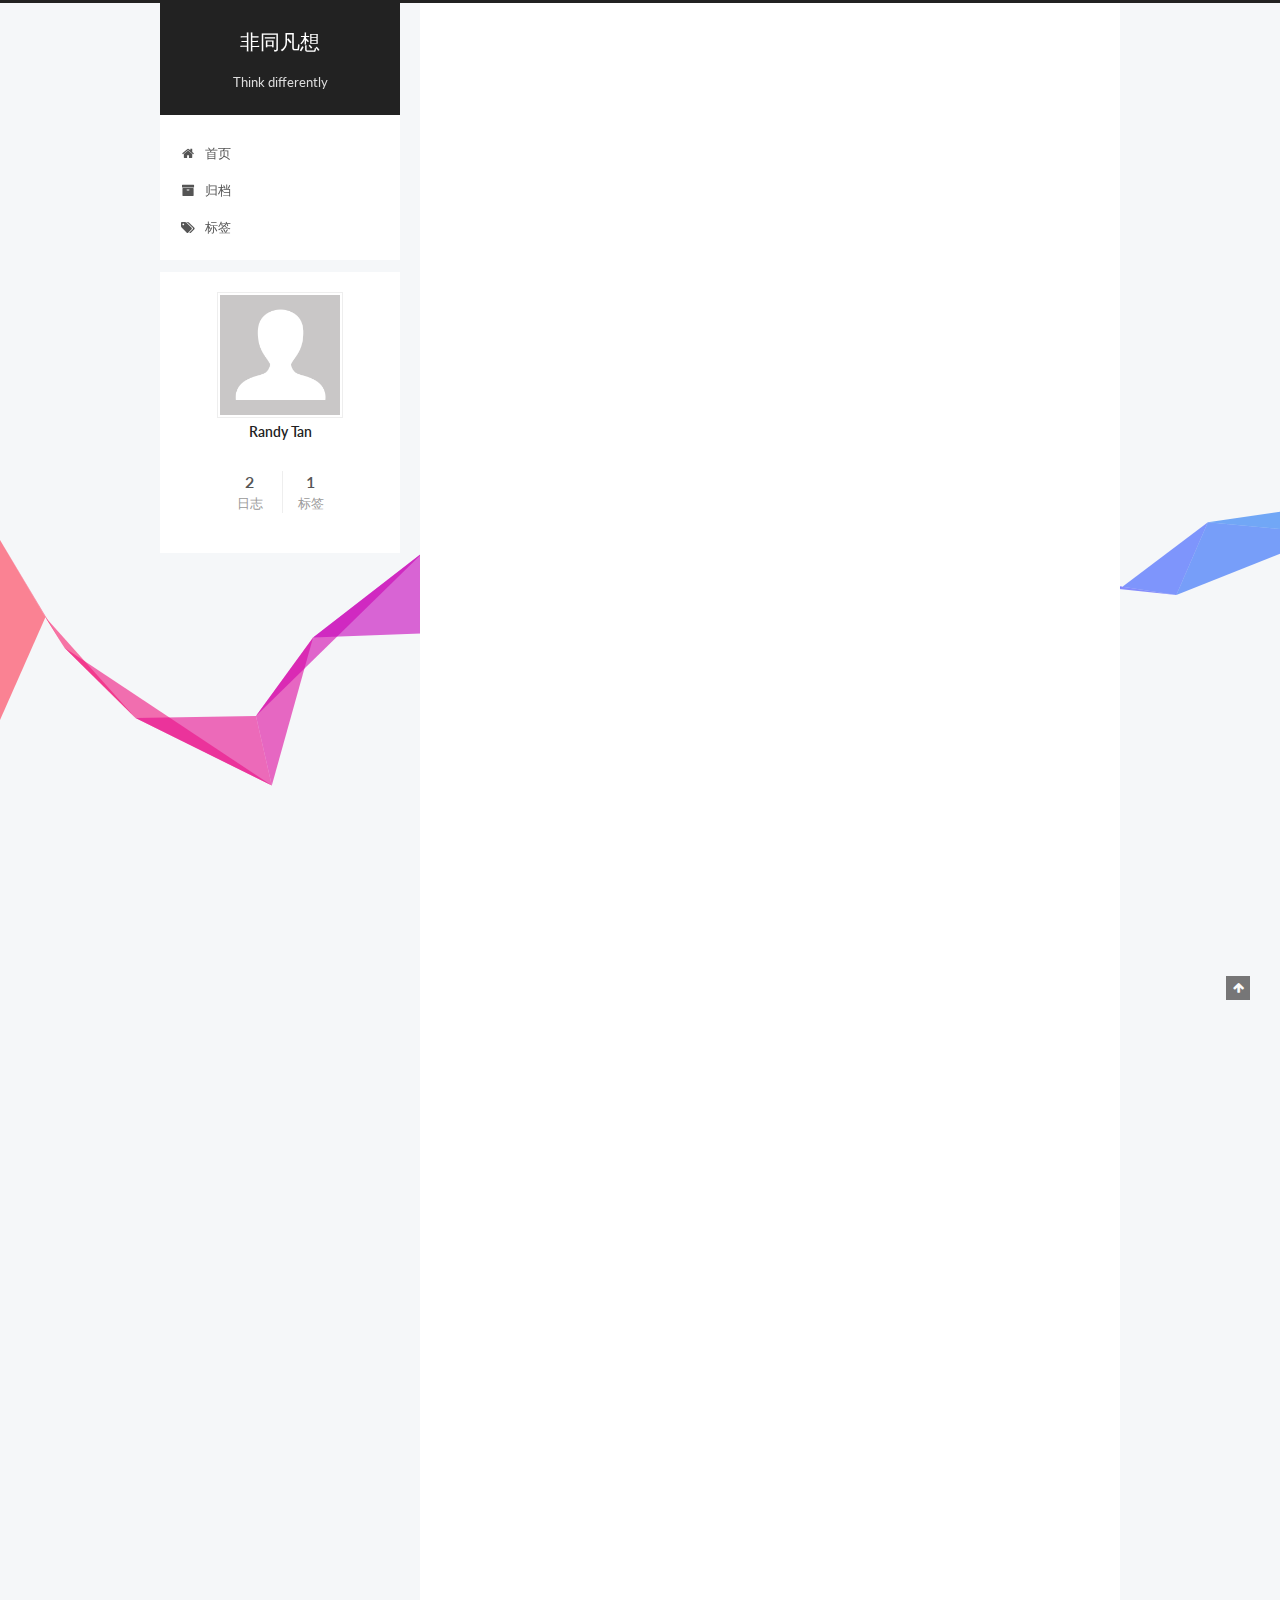
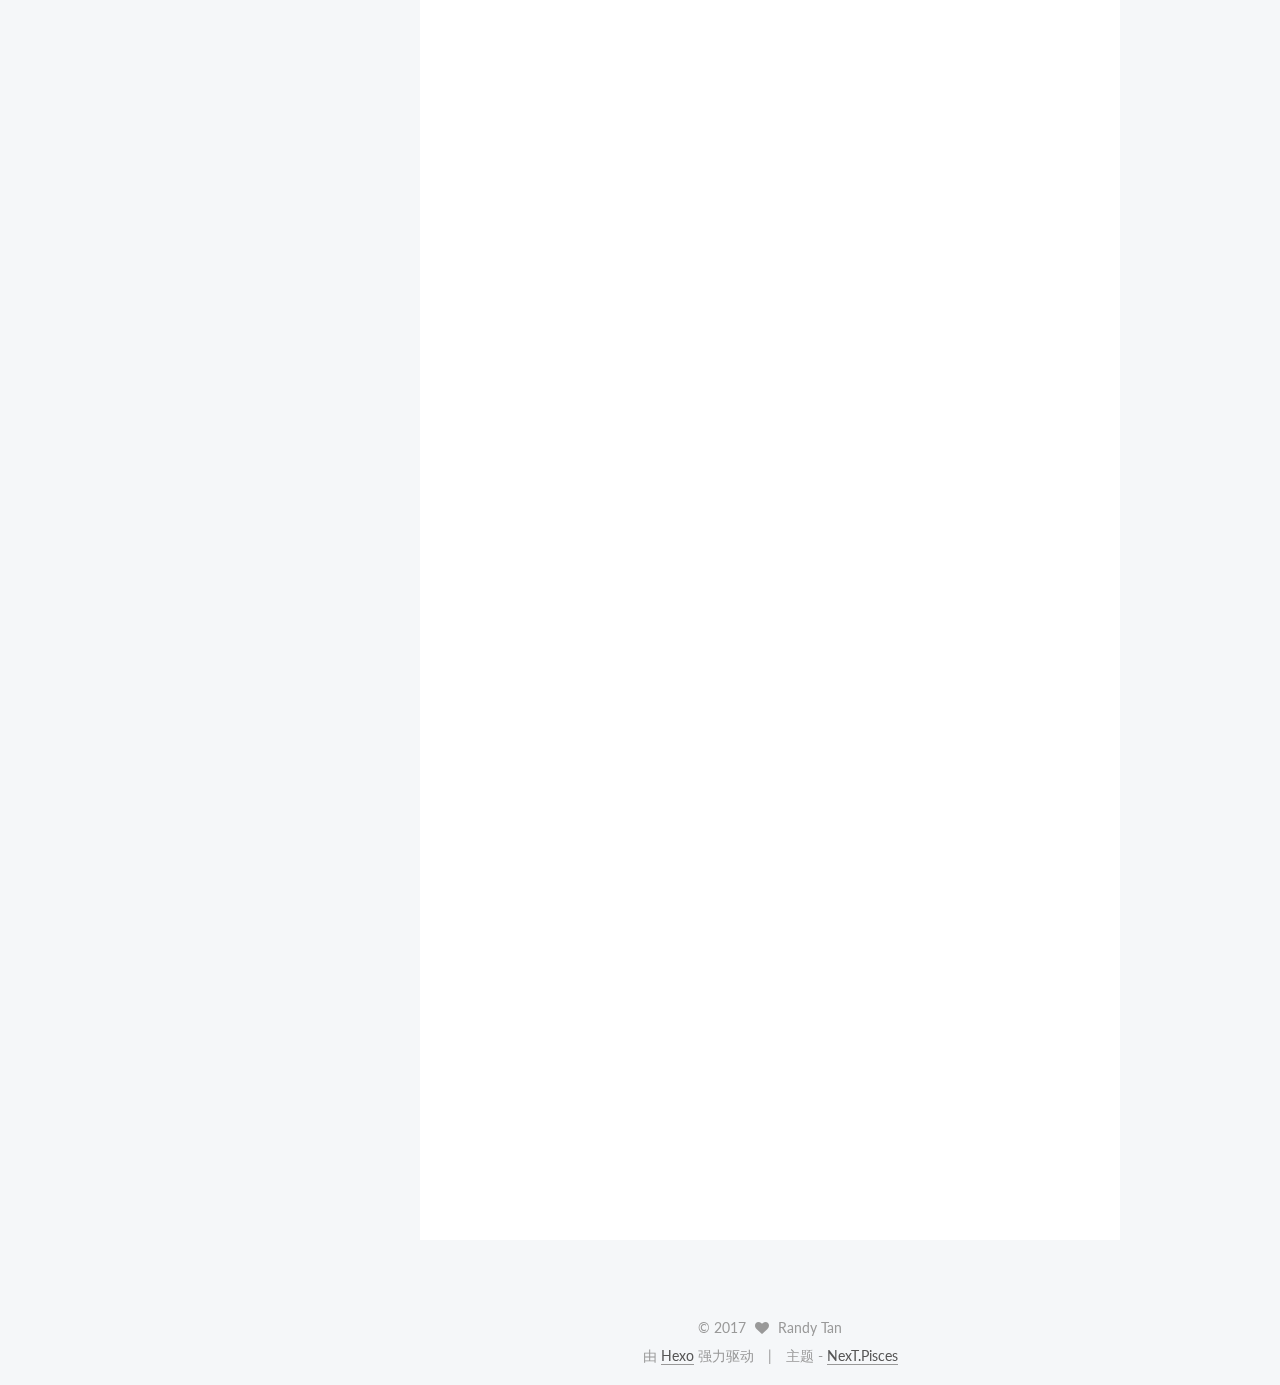
<file: index.html>
<!doctype html>



  


<html class="theme-next pisces use-motion" lang="zh-Hans">
<head>
  <meta charset="UTF-8"/>
<meta http-equiv="X-UA-Compatible" content="IE=edge" />
<meta name="viewport" content="width=device-width, initial-scale=1, maximum-scale=1"/>



<meta http-equiv="Cache-Control" content="no-transform" />
<meta http-equiv="Cache-Control" content="no-siteapp" />















  
  
  <link href="/lib/fancybox/source/jquery.fancybox.css?v=2.1.5" rel="stylesheet" type="text/css" />




  
  
  
  

  
    
    
  

  

  

  

  

  
    
    
    <link href="//fonts.googleapis.com/css?family=Lato:300,300italic,400,400italic,700,700italic&subset=latin,latin-ext" rel="stylesheet" type="text/css">
  






<link href="/lib/font-awesome/css/font-awesome.min.css?v=4.6.2" rel="stylesheet" type="text/css" />

<link href="/css/main.css?v=5.1.0" rel="stylesheet" type="text/css" />


  <meta name="keywords" content="Hexo, NexT" />








  <link rel="shortcut icon" type="image/x-icon" href="/favicon.ico?v=5.1.0" />






<meta property="og:type" content="website">
<meta property="og:title" content="非同凡想">
<meta property="og:url" content="http://yoursite.com/index.html">
<meta property="og:site_name" content="非同凡想">
<meta name="twitter:card" content="summary">
<meta name="twitter:title" content="非同凡想">



<script type="text/javascript" id="hexo.configurations">
  var NexT = window.NexT || {};
  var CONFIG = {
    root: '/',
    scheme: 'Pisces',
    sidebar: {"position":"left","display":"post","offset":12,"offset_float":0,"b2t":false,"scrollpercent":false},
    fancybox: true,
    motion: true,
    duoshuo: {
      userId: '0',
      author: '博主'
    },
    algolia: {
      applicationID: '',
      apiKey: '',
      indexName: '',
      hits: {"per_page":10},
      labels: {"input_placeholder":"Search for Posts","hits_empty":"We didn't find any results for the search: ${query}","hits_stats":"${hits} results found in ${time} ms"}
    }
  };
</script>



  <link rel="canonical" href="http://yoursite.com/"/>





  <title> 非同凡想 </title>
</head>

<body itemscope itemtype="http://schema.org/WebPage" lang="zh-Hans">

  














  
  
    
  

  <div class="container sidebar-position-left 
   page-home 
 ">
    <div class="headband"></div>

    <header id="header" class="header" itemscope itemtype="http://schema.org/WPHeader">
      <div class="header-inner"><div class="site-brand-wrapper">
  <div class="site-meta ">
    

    <div class="custom-logo-site-title">
      <a href="/"  class="brand" rel="start">
        <span class="logo-line-before"><i></i></span>
        <span class="site-title">非同凡想</span>
        <span class="logo-line-after"><i></i></span>
      </a>
    </div>
      
        <p class="site-subtitle">Think differently</p>
      
  </div>

  <div class="site-nav-toggle">
    <button>
      <span class="btn-bar"></span>
      <span class="btn-bar"></span>
      <span class="btn-bar"></span>
    </button>
  </div>
</div>

<nav class="site-nav">
  

  
    <ul id="menu" class="menu">
      
        
        <li class="menu-item menu-item-home">
          <a href="/" rel="section">
            
              <i class="menu-item-icon fa fa-fw fa-home"></i> <br />
            
            首页
          </a>
        </li>
      
        
        <li class="menu-item menu-item-archives">
          <a href="/archives" rel="section">
            
              <i class="menu-item-icon fa fa-fw fa-archive"></i> <br />
            
            归档
          </a>
        </li>
      
        
        <li class="menu-item menu-item-tags">
          <a href="/tags" rel="section">
            
              <i class="menu-item-icon fa fa-fw fa-tags"></i> <br />
            
            标签
          </a>
        </li>
      

      
    </ul>
  

  
</nav>



 </div>
    </header>

    <main id="main" class="main">
      <div class="main-inner">
        <div class="content-wrap">
          <div id="content" class="content">
            
  <section id="posts" class="posts-expand">
    
      

  

  
  
  

  <article class="post post-type-normal " itemscope itemtype="http://schema.org/Article">
    <link itemprop="mainEntityOfPage" href="http://yoursite.com/2017/04/10/GITHUB-HEXO搭建自己的博客/">

    <span hidden itemprop="author" itemscope itemtype="http://schema.org/Person">
      <meta itemprop="name" content="Randy Tan">
      <meta itemprop="description" content="">
      <meta itemprop="image" content="/images/avatar.gif">
    </span>

    <span hidden itemprop="publisher" itemscope itemtype="http://schema.org/Organization">
      <meta itemprop="name" content="非同凡想">
    </span>

    
      <header class="post-header">

        
        
          <h1 class="post-title" itemprop="name headline">
            
            
              
                
                <a class="post-title-link" href="/2017/04/10/GITHUB-HEXO搭建自己的博客/" itemprop="url">
                  GITHUB+HEXO搭建自己的博客
                </a>
              
            
          </h1>
        

        <div class="post-meta">
          <span class="post-time">
            
              <span class="post-meta-item-icon">
                <i class="fa fa-calendar-o"></i>
              </span>
              
                <span class="post-meta-item-text">发表于</span>
              
              <time title="创建于" itemprop="dateCreated datePublished" datetime="2017-04-10T14:22:25+08:00">
                2017-04-10
              </time>
            

            

            
          </span>

          

          
            
          

          
          

          

          

          

        </div>
      </header>
    


    <div class="post-body" itemprop="articleBody">

      
      

      
        
          
            <h1 id="安装Hexo"><a href="#安装Hexo" class="headerlink" title="安装Hexo"></a>安装Hexo</h1><h2 id="安装node-js"><a href="#安装node-js" class="headerlink" title="安装node.js"></a>安装node.js</h2><h2 id="安装hexo"><a href="#安装hexo" class="headerlink" title="安装hexo"></a>安装hexo</h2><h2 id="运行hexo服务器"><a href="#运行hexo服务器" class="headerlink" title="运行hexo服务器"></a>运行hexo服务器</h2><h1 id="配置Github空间"><a href="#配置Github空间" class="headerlink" title="配置Github空间"></a>配置Github空间</h1><h2 id="创建Repository"><a href="#创建Repository" class="headerlink" title="创建Repository"></a>创建Repository</h2><h2 id="设置SSH-Key"><a href="#设置SSH-Key" class="headerlink" title="设置SSH Key"></a>设置SSH Key</h2><h2 id="安装Git"><a href="#安装Git" class="headerlink" title="安装Git"></a>安装Git</h2><h1 id="Q-amp-A"><a href="#Q-amp-A" class="headerlink" title="Q&amp;A"></a>Q&amp;A</h1><h2 id="无法访问本地网站"><a href="#无法访问本地网站" class="headerlink" title="无法访问本地网站"></a>无法访问本地网站</h2><p><strong>Q</strong>: 执行<code>hexo server</code> 提示访问 <code>http://localhost:4000/</code>, 但在浏览器无法打开, 一直等待,命令行也没有错误提示<br><strong>A</strong>: 可能是4000端口被其他程序占用, 尝试修改服务器端口 <code>hexo s -p 5000</code>, 看能否正常访问<code>http://localhost:5000/</code>, 如果可以则确定是由于端口被占用的问题.<br>如果不想每次启动都加端口参数, 那可以采用以下办法:</p>
<h3 id="解决办法1-停止占用端口的应用"><a href="#解决办法1-停止占用端口的应用" class="headerlink" title="解决办法1: 停止占用端口的应用"></a>解决办法1: 停止占用端口的应用</h3><p>可以通过以下两个命令查看占用端口的程序:<br><figure class="highlight plain"><table><tr><td class="gutter"><pre><div class="line">1</div><div class="line">2</div><div class="line">3</div><div class="line">4</div><div class="line">5</div><div class="line">6</div><div class="line">7</div><div class="line">8</div><div class="line">9</div><div class="line">10</div><div class="line">11</div></pre></td><td class="code"><pre><div class="line">##查看占用端口的程序PID, 如下,可以发现4000端口被</div><div class="line">$:netstat -ano | findstr  &quot;4000&quot;</div><div class="line">  TCP    0.0.0.0:40000          0.0.0.0:0              LISTENING       15100</div><div class="line">  TCP    127.0.0.1:4000         0.0.0.0:0              LISTENING       2760</div><div class="line">  TCP    127.0.0.1:4000         127.0.0.1:59259        CLOSE_WAIT      2760</div><div class="line">  TCP    127.0.0.1:59259        127.0.0.1:4000         FIN_WAIT_2      12504</div><div class="line">##第一行和第二行的程序都在监听4000端口, PID为15100和2760</div><div class="line">##查看指定PID的程序</div><div class="line">$:tasklist | findstr &quot;2760&quot;</div><div class="line">FoxitProtect.exe              2760 Services                   0     17,700 K</div><div class="line">#可以看到FoxitProtect应该就是占用端口的程序</div></pre></td></tr></table></figure></p>
<p>在任务管理器中停止对应的应用.</p>
<h3 id="解决办法2-修改hexo-server的默认端口"><a href="#解决办法2-修改hexo-server的默认端口" class="headerlink" title="解决办法2: 修改hexo server的默认端口"></a>解决办法2: 修改hexo server的默认端口</h3><p>在hexo站点目录下, 修改文件 <code>node_modules\hexo-server\index.js</code><br><figure class="highlight plain"><table><tr><td class="gutter"><pre><div class="line">1</div><div class="line">2</div><div class="line">3</div><div class="line">4</div><div class="line">5</div><div class="line">6</div><div class="line">7</div></pre></td><td class="code"><pre><div class="line">hexo.config.server = assign(&#123;</div><div class="line">  port: 40000,</div><div class="line">  log: false,</div><div class="line">  ip: &apos;0.0.0.0&apos;,</div><div class="line">  compress: false,</div><div class="line">  header: true</div><div class="line">&#125;, hexo.config.server);</div></pre></td></tr></table></figure></p>
<p>修改port, 则能修改hexo server的默认监听端口,重启<code>hexo s</code>即生效.</p>

          
        
      
    </div>

    <div>
      
    </div>

    <div>
      
    </div>

    <div>
      
    </div>

    <footer class="post-footer">
      

      

      

      
      
        <div class="post-eof"></div>
      
    </footer>
  </article>


    
      

  

  
  
  

  <article class="post post-type-normal " itemscope itemtype="http://schema.org/Article">
    <link itemprop="mainEntityOfPage" href="http://yoursite.com/2017/04/10/hello-world/">

    <span hidden itemprop="author" itemscope itemtype="http://schema.org/Person">
      <meta itemprop="name" content="Randy Tan">
      <meta itemprop="description" content="">
      <meta itemprop="image" content="/images/avatar.gif">
    </span>

    <span hidden itemprop="publisher" itemscope itemtype="http://schema.org/Organization">
      <meta itemprop="name" content="非同凡想">
    </span>

    
      <header class="post-header">

        
        
          <h1 class="post-title" itemprop="name headline">
            
            
              
                
                <a class="post-title-link" href="/2017/04/10/hello-world/" itemprop="url">
                  Hello World
                </a>
              
            
          </h1>
        

        <div class="post-meta">
          <span class="post-time">
            
              <span class="post-meta-item-icon">
                <i class="fa fa-calendar-o"></i>
              </span>
              
                <span class="post-meta-item-text">发表于</span>
              
              <time title="创建于" itemprop="dateCreated datePublished" datetime="2017-04-10T00:29:20+08:00">
                2017-04-10
              </time>
            

            

            
          </span>

          

          
            
          

          
          

          

          

          

        </div>
      </header>
    


    <div class="post-body" itemprop="articleBody">

      
      

      
        
          
            <p>Welcome to <a href="https://hexo.io/" target="_blank" rel="external">Hexo</a>! This is your very first post. Check <a href="https://hexo.io/docs/" target="_blank" rel="external">documentation</a> for more info. If you get any problems when using Hexo, you can find the answer in <a href="https://hexo.io/docs/troubleshooting.html" target="_blank" rel="external">troubleshooting</a> or you can ask me on <a href="https://github.com/hexojs/hexo/issues" target="_blank" rel="external">GitHub</a>.</p>
<h2 id="Quick-Start"><a href="#Quick-Start" class="headerlink" title="Quick Start"></a>Quick Start</h2><h3 id="Create-a-new-post"><a href="#Create-a-new-post" class="headerlink" title="Create a new post"></a>Create a new post</h3><figure class="highlight bash"><table><tr><td class="gutter"><pre><div class="line">1</div></pre></td><td class="code"><pre><div class="line">$ hexo new <span class="string">"My New Post"</span></div></pre></td></tr></table></figure>
<p>More info: <a href="https://hexo.io/docs/writing.html" target="_blank" rel="external">Writing</a></p>
<h3 id="Run-server"><a href="#Run-server" class="headerlink" title="Run server"></a>Run server</h3><figure class="highlight bash"><table><tr><td class="gutter"><pre><div class="line">1</div></pre></td><td class="code"><pre><div class="line">$ hexo server</div></pre></td></tr></table></figure>
<p>More info: <a href="https://hexo.io/docs/server.html" target="_blank" rel="external">Server</a></p>
<h3 id="Generate-static-files"><a href="#Generate-static-files" class="headerlink" title="Generate static files"></a>Generate static files</h3><figure class="highlight bash"><table><tr><td class="gutter"><pre><div class="line">1</div></pre></td><td class="code"><pre><div class="line">$ hexo generate</div></pre></td></tr></table></figure>
<p>More info: <a href="https://hexo.io/docs/generating.html" target="_blank" rel="external">Generating</a></p>
<h3 id="Deploy-to-remote-sites"><a href="#Deploy-to-remote-sites" class="headerlink" title="Deploy to remote sites"></a>Deploy to remote sites</h3><figure class="highlight bash"><table><tr><td class="gutter"><pre><div class="line">1</div></pre></td><td class="code"><pre><div class="line">$ hexo deploy</div></pre></td></tr></table></figure>
<p>More info: <a href="https://hexo.io/docs/deployment.html" target="_blank" rel="external">Deployment</a></p>

          
        
      
    </div>

    <div>
      
    </div>

    <div>
      
    </div>

    <div>
      
    </div>

    <footer class="post-footer">
      

      

      

      
      
        <div class="post-eof"></div>
      
    </footer>
  </article>


    
  </section>

  


          </div>
          


          

        </div>
        
          
  
  <div class="sidebar-toggle">
    <div class="sidebar-toggle-line-wrap">
      <span class="sidebar-toggle-line sidebar-toggle-line-first"></span>
      <span class="sidebar-toggle-line sidebar-toggle-line-middle"></span>
      <span class="sidebar-toggle-line sidebar-toggle-line-last"></span>
    </div>
  </div>

  <aside id="sidebar" class="sidebar">
    <div class="sidebar-inner">

      

      

      <section class="site-overview sidebar-panel sidebar-panel-active">
        <div class="site-author motion-element" itemprop="author" itemscope itemtype="http://schema.org/Person">
          <img class="site-author-image" itemprop="image"
               src="/images/avatar.gif"
               alt="Randy Tan" />
          <p class="site-author-name" itemprop="name">Randy Tan</p>
           
              <p class="site-description motion-element" itemprop="description"></p>
          
        </div>
        <nav class="site-state motion-element">

          
            <div class="site-state-item site-state-posts">
              <a href="/archives">
                <span class="site-state-item-count">2</span>
                <span class="site-state-item-name">日志</span>
              </a>
            </div>
          

          

          
            
            
            <div class="site-state-item site-state-tags">
              
                <span class="site-state-item-count">1</span>
                <span class="site-state-item-name">标签</span>
              
            </div>
          

        </nav>

        

        <div class="links-of-author motion-element">
          
        </div>

        
        

        
        

        


      </section>

      

      

    </div>
  </aside>


        
      </div>
    </main>

    <footer id="footer" class="footer">
      <div class="footer-inner">
        <div class="copyright" >
  
  &copy; 
  <span itemprop="copyrightYear">2017</span>
  <span class="with-love">
    <i class="fa fa-heart"></i>
  </span>
  <span class="author" itemprop="copyrightHolder">Randy Tan</span>
</div>


<div class="powered-by">
  由 <a class="theme-link" href="https://hexo.io">Hexo</a> 强力驱动
</div>

<div class="theme-info">
  主题 -
  <a class="theme-link" href="https://github.com/iissnan/hexo-theme-next">
    NexT.Pisces
  </a>
</div>


        

        
      </div>
    </footer>

    
      <div class="back-to-top">
        <i class="fa fa-arrow-up"></i>
        
      </div>
    

  </div>

  

<script type="text/javascript">
  if (Object.prototype.toString.call(window.Promise) !== '[object Function]') {
    window.Promise = null;
  }
</script>









  






  



  
  <script type="text/javascript" src="/lib/jquery/index.js?v=2.1.3"></script>

  
  <script type="text/javascript" src="/lib/fastclick/lib/fastclick.min.js?v=1.0.6"></script>

  
  <script type="text/javascript" src="/lib/jquery_lazyload/jquery.lazyload.js?v=1.9.7"></script>

  
  <script type="text/javascript" src="/lib/velocity/velocity.min.js?v=1.2.1"></script>

  
  <script type="text/javascript" src="/lib/velocity/velocity.ui.min.js?v=1.2.1"></script>

  
  <script type="text/javascript" src="/lib/fancybox/source/jquery.fancybox.pack.js?v=2.1.5"></script>

  
  <script type="text/javascript" src="/lib/canvas-ribbon/canvas-ribbon.js"></script>


  


  <script type="text/javascript" src="/js/src/utils.js?v=5.1.0"></script>

  <script type="text/javascript" src="/js/src/motion.js?v=5.1.0"></script>



  
  


  <script type="text/javascript" src="/js/src/affix.js?v=5.1.0"></script>

  <script type="text/javascript" src="/js/src/schemes/pisces.js?v=5.1.0"></script>



  

  


  <script type="text/javascript" src="/js/src/bootstrap.js?v=5.1.0"></script>



  


  




	





  





  





  






  





  

  

  

  

  

</body>
</html>
</file>
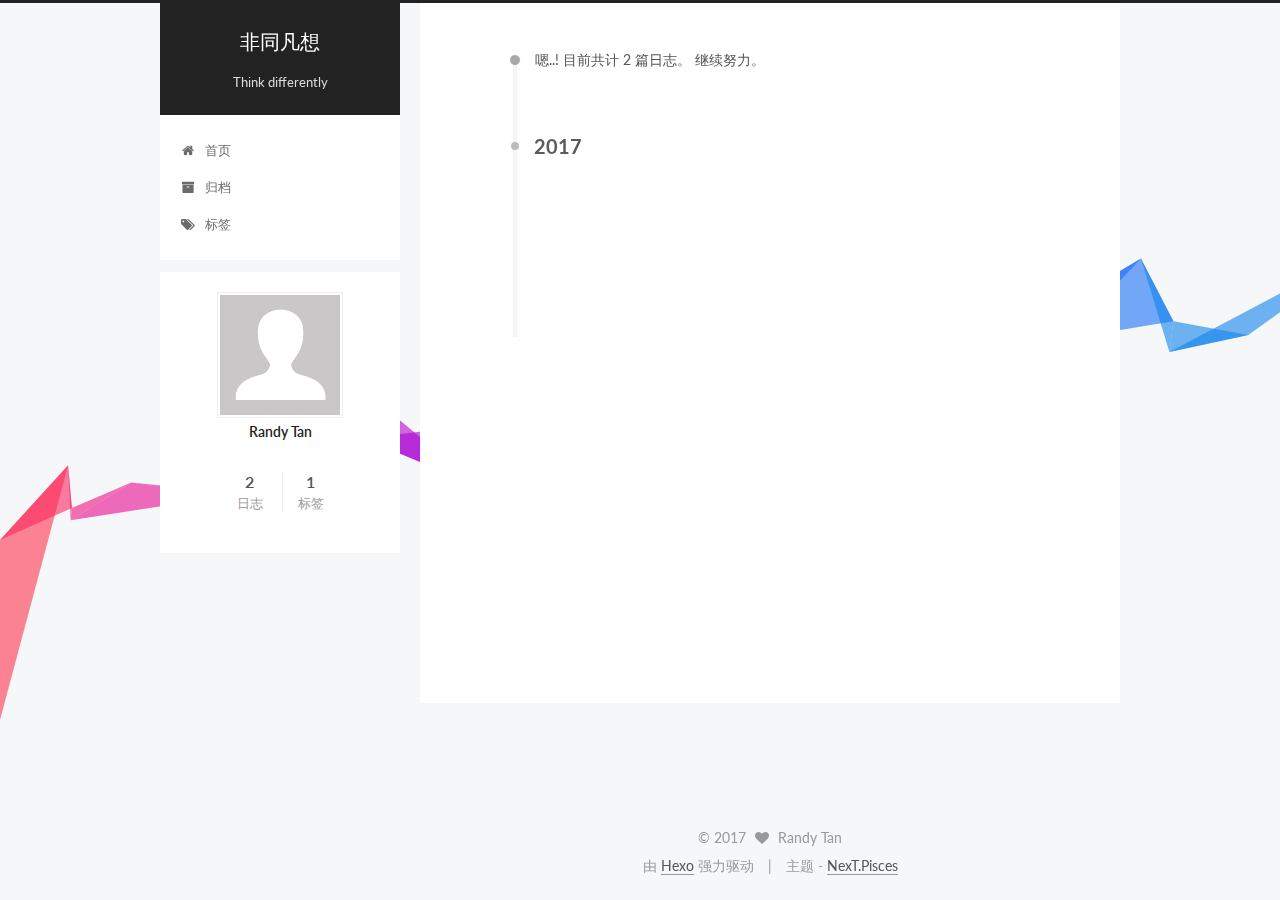
<file: archives/index.html>
<!doctype html>



  


<html class="theme-next pisces use-motion" lang="zh-Hans">
<head>
  <meta charset="UTF-8"/>
<meta http-equiv="X-UA-Compatible" content="IE=edge" />
<meta name="viewport" content="width=device-width, initial-scale=1, maximum-scale=1"/>



<meta http-equiv="Cache-Control" content="no-transform" />
<meta http-equiv="Cache-Control" content="no-siteapp" />















  
  
  <link href="/lib/fancybox/source/jquery.fancybox.css?v=2.1.5" rel="stylesheet" type="text/css" />




  
  
  
  

  
    
    
  

  

  

  

  

  
    
    
    <link href="//fonts.googleapis.com/css?family=Lato:300,300italic,400,400italic,700,700italic&subset=latin,latin-ext" rel="stylesheet" type="text/css">
  






<link href="/lib/font-awesome/css/font-awesome.min.css?v=4.6.2" rel="stylesheet" type="text/css" />

<link href="/css/main.css?v=5.1.0" rel="stylesheet" type="text/css" />


  <meta name="keywords" content="Hexo, NexT" />








  <link rel="shortcut icon" type="image/x-icon" href="/favicon.ico?v=5.1.0" />






<meta property="og:type" content="website">
<meta property="og:title" content="非同凡想">
<meta property="og:url" content="http://yoursite.com/archives/index.html">
<meta property="og:site_name" content="非同凡想">
<meta name="twitter:card" content="summary">
<meta name="twitter:title" content="非同凡想">



<script type="text/javascript" id="hexo.configurations">
  var NexT = window.NexT || {};
  var CONFIG = {
    root: '/',
    scheme: 'Pisces',
    sidebar: {"position":"left","display":"post","offset":12,"offset_float":0,"b2t":false,"scrollpercent":false},
    fancybox: true,
    motion: true,
    duoshuo: {
      userId: '0',
      author: '博主'
    },
    algolia: {
      applicationID: '',
      apiKey: '',
      indexName: '',
      hits: {"per_page":10},
      labels: {"input_placeholder":"Search for Posts","hits_empty":"We didn't find any results for the search: ${query}","hits_stats":"${hits} results found in ${time} ms"}
    }
  };
</script>



  <link rel="canonical" href="http://yoursite.com/archives/"/>





  <title> 归档 | 非同凡想 </title>
</head>

<body itemscope itemtype="http://schema.org/WebPage" lang="zh-Hans">

  














  
  
    
  

  <div class="container sidebar-position-left  page-archive  ">
    <div class="headband"></div>

    <header id="header" class="header" itemscope itemtype="http://schema.org/WPHeader">
      <div class="header-inner"><div class="site-brand-wrapper">
  <div class="site-meta ">
    

    <div class="custom-logo-site-title">
      <a href="/"  class="brand" rel="start">
        <span class="logo-line-before"><i></i></span>
        <span class="site-title">非同凡想</span>
        <span class="logo-line-after"><i></i></span>
      </a>
    </div>
      
        <p class="site-subtitle">Think differently</p>
      
  </div>

  <div class="site-nav-toggle">
    <button>
      <span class="btn-bar"></span>
      <span class="btn-bar"></span>
      <span class="btn-bar"></span>
    </button>
  </div>
</div>

<nav class="site-nav">
  

  
    <ul id="menu" class="menu">
      
        
        <li class="menu-item menu-item-home">
          <a href="/" rel="section">
            
              <i class="menu-item-icon fa fa-fw fa-home"></i> <br />
            
            首页
          </a>
        </li>
      
        
        <li class="menu-item menu-item-archives">
          <a href="/archives" rel="section">
            
              <i class="menu-item-icon fa fa-fw fa-archive"></i> <br />
            
            归档
          </a>
        </li>
      
        
        <li class="menu-item menu-item-tags">
          <a href="/tags" rel="section">
            
              <i class="menu-item-icon fa fa-fw fa-tags"></i> <br />
            
            标签
          </a>
        </li>
      

      
    </ul>
  

  
</nav>



 </div>
    </header>

    <main id="main" class="main">
      <div class="main-inner">
        <div class="content-wrap">
          <div id="content" class="content">
            

  <section id="posts" class="posts-collapse">
    <span class="archive-move-on"></span>

    <span class="archive-page-counter">
      
      
      
        
      
      嗯..! 目前共计 2 篇日志。 继续努力。
    </span>

    

      
      
      

      
        
        <div class="collection-title">
          <h2 class="archive-year motion-element" id="archive-year-2017">2017</h2>
        </div>
      
      

      

  <article class="post post-type-normal" itemscope itemtype="http://schema.org/Article">
    <header class="post-header">

      <h1 class="post-title">
        
            <a class="post-title-link" href="/2017/04/10/GITHUB-HEXO搭建自己的博客/" itemprop="url">
              
                <span itemprop="name">GITHUB+HEXO搭建自己的博客</span>
              
            </a>
        
      </h1>

      <div class="post-meta">
        <time class="post-time" itemprop="dateCreated"
              datetime="2017-04-10T14:22:25+08:00"
              content="2017-04-10" >
          04-10
        </time>
      </div>

    </header>
  </article>



    

      
      
      

      
      

      

  <article class="post post-type-normal" itemscope itemtype="http://schema.org/Article">
    <header class="post-header">

      <h1 class="post-title">
        
            <a class="post-title-link" href="/2017/04/10/hello-world/" itemprop="url">
              
                <span itemprop="name">Hello World</span>
              
            </a>
        
      </h1>

      <div class="post-meta">
        <time class="post-time" itemprop="dateCreated"
              datetime="2017-04-10T00:29:20+08:00"
              content="2017-04-10" >
          04-10
        </time>
      </div>

    </header>
  </article>



    

  </section>

  



          </div>
          


          

        </div>
        
          
  
  <div class="sidebar-toggle">
    <div class="sidebar-toggle-line-wrap">
      <span class="sidebar-toggle-line sidebar-toggle-line-first"></span>
      <span class="sidebar-toggle-line sidebar-toggle-line-middle"></span>
      <span class="sidebar-toggle-line sidebar-toggle-line-last"></span>
    </div>
  </div>

  <aside id="sidebar" class="sidebar">
    <div class="sidebar-inner">

      

      

      <section class="site-overview sidebar-panel sidebar-panel-active">
        <div class="site-author motion-element" itemprop="author" itemscope itemtype="http://schema.org/Person">
          <img class="site-author-image" itemprop="image"
               src="/images/avatar.gif"
               alt="Randy Tan" />
          <p class="site-author-name" itemprop="name">Randy Tan</p>
           
              <p class="site-description motion-element" itemprop="description"></p>
          
        </div>
        <nav class="site-state motion-element">

          
            <div class="site-state-item site-state-posts">
              <a href="/archives">
                <span class="site-state-item-count">2</span>
                <span class="site-state-item-name">日志</span>
              </a>
            </div>
          

          

          
            
            
            <div class="site-state-item site-state-tags">
              
                <span class="site-state-item-count">1</span>
                <span class="site-state-item-name">标签</span>
              
            </div>
          

        </nav>

        

        <div class="links-of-author motion-element">
          
        </div>

        
        

        
        

        


      </section>

      

      

    </div>
  </aside>


        
      </div>
    </main>

    <footer id="footer" class="footer">
      <div class="footer-inner">
        <div class="copyright" >
  
  &copy; 
  <span itemprop="copyrightYear">2017</span>
  <span class="with-love">
    <i class="fa fa-heart"></i>
  </span>
  <span class="author" itemprop="copyrightHolder">Randy Tan</span>
</div>


<div class="powered-by">
  由 <a class="theme-link" href="https://hexo.io">Hexo</a> 强力驱动
</div>

<div class="theme-info">
  主题 -
  <a class="theme-link" href="https://github.com/iissnan/hexo-theme-next">
    NexT.Pisces
  </a>
</div>


        

        
      </div>
    </footer>

    
      <div class="back-to-top">
        <i class="fa fa-arrow-up"></i>
        
      </div>
    

  </div>

  

<script type="text/javascript">
  if (Object.prototype.toString.call(window.Promise) !== '[object Function]') {
    window.Promise = null;
  }
</script>









  






  



  
  <script type="text/javascript" src="/lib/jquery/index.js?v=2.1.3"></script>

  
  <script type="text/javascript" src="/lib/fastclick/lib/fastclick.min.js?v=1.0.6"></script>

  
  <script type="text/javascript" src="/lib/jquery_lazyload/jquery.lazyload.js?v=1.9.7"></script>

  
  <script type="text/javascript" src="/lib/velocity/velocity.min.js?v=1.2.1"></script>

  
  <script type="text/javascript" src="/lib/velocity/velocity.ui.min.js?v=1.2.1"></script>

  
  <script type="text/javascript" src="/lib/fancybox/source/jquery.fancybox.pack.js?v=2.1.5"></script>

  
  <script type="text/javascript" src="/lib/canvas-ribbon/canvas-ribbon.js"></script>


  


  <script type="text/javascript" src="/js/src/utils.js?v=5.1.0"></script>

  <script type="text/javascript" src="/js/src/motion.js?v=5.1.0"></script>



  
  


  <script type="text/javascript" src="/js/src/affix.js?v=5.1.0"></script>

  <script type="text/javascript" src="/js/src/schemes/pisces.js?v=5.1.0"></script>



  
  
    <script type="text/javascript" id="motion.page.archive">
      $('.archive-year').velocity('transition.slideLeftIn');
    </script>
  


  


  <script type="text/javascript" src="/js/src/bootstrap.js?v=5.1.0"></script>



  


  




	





  





  





  






  





  

  

  

  

  

</body>
</html>
</file>
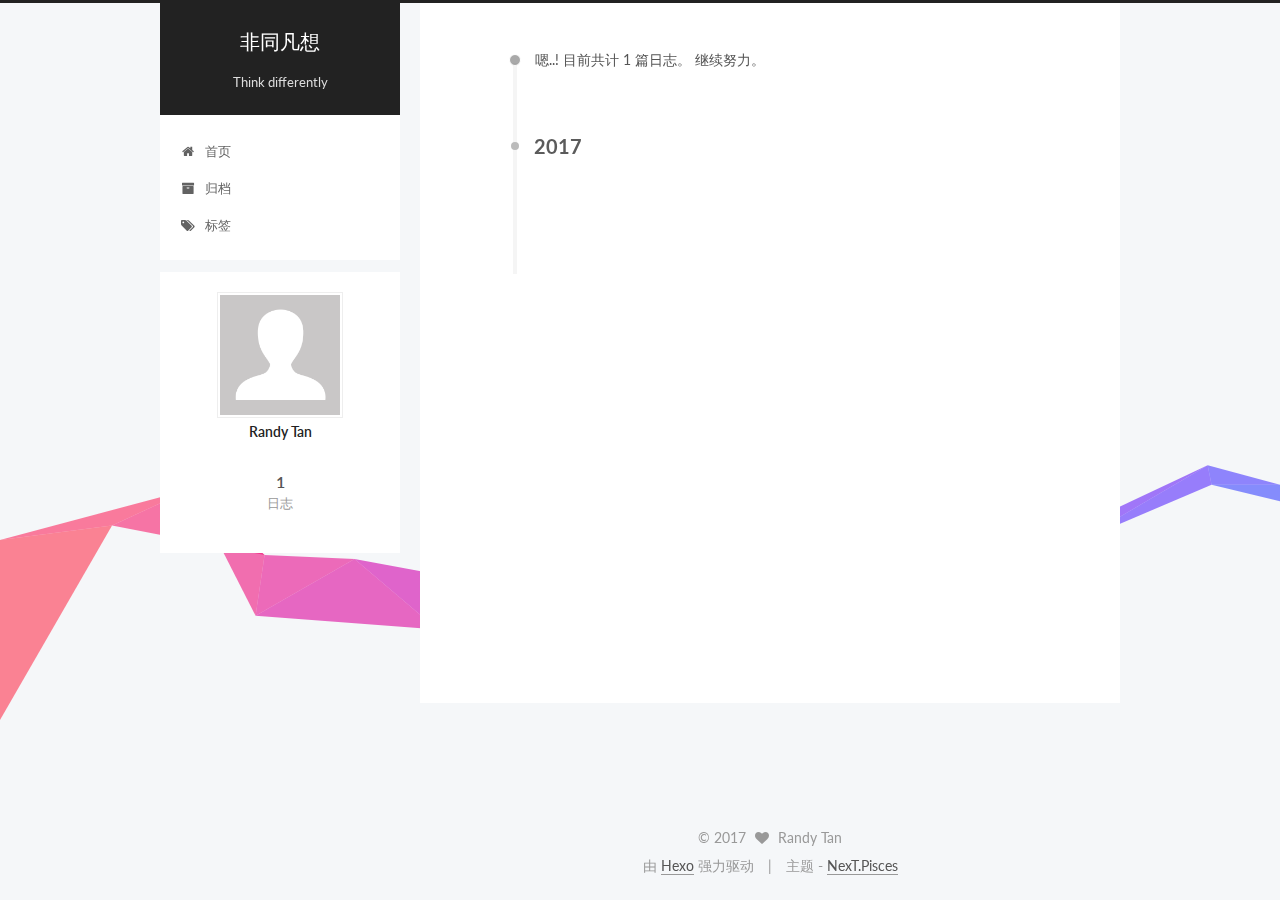
<file: archives/2017/index.html>
<!doctype html>



  


<html class="theme-next pisces use-motion" lang="zh-Hans">
<head>
  <meta charset="UTF-8"/>
<meta http-equiv="X-UA-Compatible" content="IE=edge" />
<meta name="viewport" content="width=device-width, initial-scale=1, maximum-scale=1"/>



<meta http-equiv="Cache-Control" content="no-transform" />
<meta http-equiv="Cache-Control" content="no-siteapp" />















  
  
  <link href="/lib/fancybox/source/jquery.fancybox.css?v=2.1.5" rel="stylesheet" type="text/css" />




  
  
  
  

  
    
    
  

  

  

  

  

  
    
    
    <link href="//fonts.googleapis.com/css?family=Lato:300,300italic,400,400italic,700,700italic&subset=latin,latin-ext" rel="stylesheet" type="text/css">
  






<link href="/lib/font-awesome/css/font-awesome.min.css?v=4.6.2" rel="stylesheet" type="text/css" />

<link href="/css/main.css?v=5.1.0" rel="stylesheet" type="text/css" />


  <meta name="keywords" content="Hexo, NexT" />








  <link rel="shortcut icon" type="image/x-icon" href="/favicon.ico?v=5.1.0" />






<meta property="og:type" content="website">
<meta property="og:title" content="非同凡想">
<meta property="og:url" content="http://yoursite.com/archives/2017/index.html">
<meta property="og:site_name" content="非同凡想">
<meta name="twitter:card" content="summary">
<meta name="twitter:title" content="非同凡想">



<script type="text/javascript" id="hexo.configurations">
  var NexT = window.NexT || {};
  var CONFIG = {
    root: '/',
    scheme: 'Pisces',
    sidebar: {"position":"left","display":"post","offset":12,"offset_float":0,"b2t":false,"scrollpercent":false},
    fancybox: true,
    motion: true,
    duoshuo: {
      userId: '0',
      author: '博主'
    },
    algolia: {
      applicationID: '',
      apiKey: '',
      indexName: '',
      hits: {"per_page":10},
      labels: {"input_placeholder":"Search for Posts","hits_empty":"We didn't find any results for the search: ${query}","hits_stats":"${hits} results found in ${time} ms"}
    }
  };
</script>



  <link rel="canonical" href="http://yoursite.com/archives/2017/"/>





  <title> 归档 | 非同凡想 </title>
</head>

<body itemscope itemtype="http://schema.org/WebPage" lang="zh-Hans">

  














  
  
    
  

  <div class="container sidebar-position-left  page-archive  ">
    <div class="headband"></div>

    <header id="header" class="header" itemscope itemtype="http://schema.org/WPHeader">
      <div class="header-inner"><div class="site-brand-wrapper">
  <div class="site-meta ">
    

    <div class="custom-logo-site-title">
      <a href="/"  class="brand" rel="start">
        <span class="logo-line-before"><i></i></span>
        <span class="site-title">非同凡想</span>
        <span class="logo-line-after"><i></i></span>
      </a>
    </div>
      
        <p class="site-subtitle">Think differently</p>
      
  </div>

  <div class="site-nav-toggle">
    <button>
      <span class="btn-bar"></span>
      <span class="btn-bar"></span>
      <span class="btn-bar"></span>
    </button>
  </div>
</div>

<nav class="site-nav">
  

  
    <ul id="menu" class="menu">
      
        
        <li class="menu-item menu-item-home">
          <a href="/" rel="section">
            
              <i class="menu-item-icon fa fa-fw fa-home"></i> <br />
            
            首页
          </a>
        </li>
      
        
        <li class="menu-item menu-item-archives">
          <a href="/archives" rel="section">
            
              <i class="menu-item-icon fa fa-fw fa-archive"></i> <br />
            
            归档
          </a>
        </li>
      
        
        <li class="menu-item menu-item-tags">
          <a href="/tags" rel="section">
            
              <i class="menu-item-icon fa fa-fw fa-tags"></i> <br />
            
            标签
          </a>
        </li>
      

      
    </ul>
  

  
</nav>



 </div>
    </header>

    <main id="main" class="main">
      <div class="main-inner">
        <div class="content-wrap">
          <div id="content" class="content">
            

  <section id="posts" class="posts-collapse">
    <span class="archive-move-on"></span>

    <span class="archive-page-counter">
      
      
      
        
      
      嗯..! 目前共计 1 篇日志。 继续努力。
    </span>

    

      
      
      

      
        
        <div class="collection-title">
          <h2 class="archive-year motion-element" id="archive-year-2017">2017</h2>
        </div>
      
      

      

  <article class="post post-type-normal" itemscope itemtype="http://schema.org/Article">
    <header class="post-header">

      <h1 class="post-title">
        
            <a class="post-title-link" href="/2017/04/10/hello-world/" itemprop="url">
              
                <span itemprop="name">Hello World</span>
              
            </a>
        
      </h1>

      <div class="post-meta">
        <time class="post-time" itemprop="dateCreated"
              datetime="2017-04-10T00:29:20+08:00"
              content="2017-04-10" >
          04-10
        </time>
      </div>

    </header>
  </article>



    

  </section>

  



          </div>
          


          

        </div>
        
          
  
  <div class="sidebar-toggle">
    <div class="sidebar-toggle-line-wrap">
      <span class="sidebar-toggle-line sidebar-toggle-line-first"></span>
      <span class="sidebar-toggle-line sidebar-toggle-line-middle"></span>
      <span class="sidebar-toggle-line sidebar-toggle-line-last"></span>
    </div>
  </div>

  <aside id="sidebar" class="sidebar">
    <div class="sidebar-inner">

      

      

      <section class="site-overview sidebar-panel sidebar-panel-active">
        <div class="site-author motion-element" itemprop="author" itemscope itemtype="http://schema.org/Person">
          <img class="site-author-image" itemprop="image"
               src="/images/avatar.gif"
               alt="Randy Tan" />
          <p class="site-author-name" itemprop="name">Randy Tan</p>
           
              <p class="site-description motion-element" itemprop="description"></p>
          
        </div>
        <nav class="site-state motion-element">

          
            <div class="site-state-item site-state-posts">
              <a href="/archives">
                <span class="site-state-item-count">1</span>
                <span class="site-state-item-name">日志</span>
              </a>
            </div>
          

          

          

        </nav>

        

        <div class="links-of-author motion-element">
          
        </div>

        
        

        
        

        


      </section>

      

      

    </div>
  </aside>


        
      </div>
    </main>

    <footer id="footer" class="footer">
      <div class="footer-inner">
        <div class="copyright" >
  
  &copy; 
  <span itemprop="copyrightYear">2017</span>
  <span class="with-love">
    <i class="fa fa-heart"></i>
  </span>
  <span class="author" itemprop="copyrightHolder">Randy Tan</span>
</div>


<div class="powered-by">
  由 <a class="theme-link" href="https://hexo.io">Hexo</a> 强力驱动
</div>

<div class="theme-info">
  主题 -
  <a class="theme-link" href="https://github.com/iissnan/hexo-theme-next">
    NexT.Pisces
  </a>
</div>


        

        
      </div>
    </footer>

    
      <div class="back-to-top">
        <i class="fa fa-arrow-up"></i>
        
      </div>
    

  </div>

  

<script type="text/javascript">
  if (Object.prototype.toString.call(window.Promise) !== '[object Function]') {
    window.Promise = null;
  }
</script>









  






  



  
  <script type="text/javascript" src="/lib/jquery/index.js?v=2.1.3"></script>

  
  <script type="text/javascript" src="/lib/fastclick/lib/fastclick.min.js?v=1.0.6"></script>

  
  <script type="text/javascript" src="/lib/jquery_lazyload/jquery.lazyload.js?v=1.9.7"></script>

  
  <script type="text/javascript" src="/lib/velocity/velocity.min.js?v=1.2.1"></script>

  
  <script type="text/javascript" src="/lib/velocity/velocity.ui.min.js?v=1.2.1"></script>

  
  <script type="text/javascript" src="/lib/fancybox/source/jquery.fancybox.pack.js?v=2.1.5"></script>

  
  <script type="text/javascript" src="/lib/canvas-ribbon/canvas-ribbon.js"></script>


  


  <script type="text/javascript" src="/js/src/utils.js?v=5.1.0"></script>

  <script type="text/javascript" src="/js/src/motion.js?v=5.1.0"></script>



  
  


  <script type="text/javascript" src="/js/src/affix.js?v=5.1.0"></script>

  <script type="text/javascript" src="/js/src/schemes/pisces.js?v=5.1.0"></script>



  
  
    <script type="text/javascript" id="motion.page.archive">
      $('.archive-year').velocity('transition.slideLeftIn');
    </script>
  


  


  <script type="text/javascript" src="/js/src/bootstrap.js?v=5.1.0"></script>



  


  




	





  





  





  






  





  

  

  

  

  

</body>
</html>
</file>
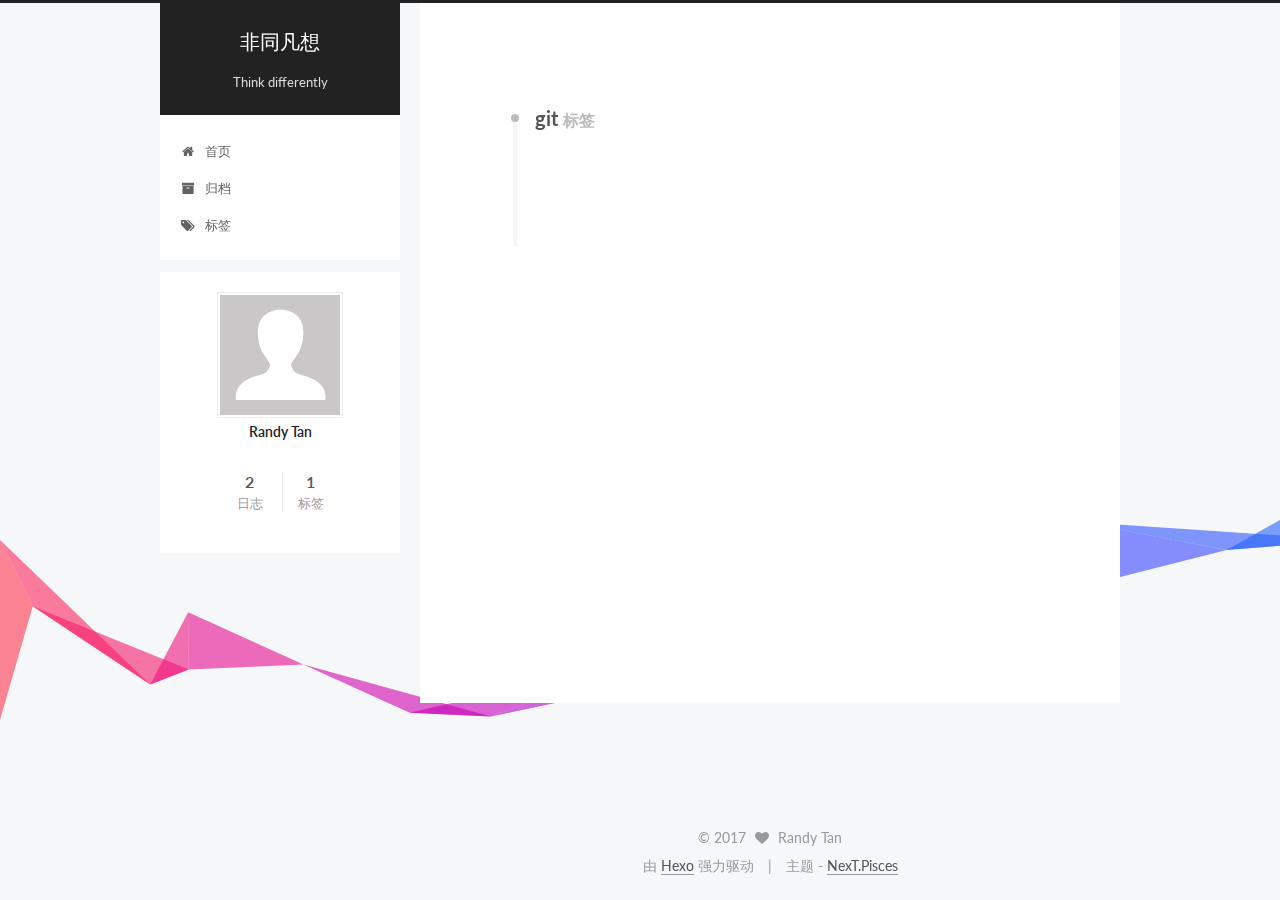
<file: tags/git/index.html>
<!doctype html>



  


<html class="theme-next pisces use-motion" lang="zh-Hans">
<head>
  <meta charset="UTF-8"/>
<meta http-equiv="X-UA-Compatible" content="IE=edge" />
<meta name="viewport" content="width=device-width, initial-scale=1, maximum-scale=1"/>



<meta http-equiv="Cache-Control" content="no-transform" />
<meta http-equiv="Cache-Control" content="no-siteapp" />















  
  
  <link href="/lib/fancybox/source/jquery.fancybox.css?v=2.1.5" rel="stylesheet" type="text/css" />




  
  
  
  

  
    
    
  

  

  

  

  

  
    
    
    <link href="//fonts.googleapis.com/css?family=Lato:300,300italic,400,400italic,700,700italic&subset=latin,latin-ext" rel="stylesheet" type="text/css">
  






<link href="/lib/font-awesome/css/font-awesome.min.css?v=4.6.2" rel="stylesheet" type="text/css" />

<link href="/css/main.css?v=5.1.0" rel="stylesheet" type="text/css" />


  <meta name="keywords" content="Hexo, NexT" />








  <link rel="shortcut icon" type="image/x-icon" href="/favicon.ico?v=5.1.0" />






<meta property="og:type" content="website">
<meta property="og:title" content="非同凡想">
<meta property="og:url" content="http://yoursite.com/tags/git/index.html">
<meta property="og:site_name" content="非同凡想">
<meta name="twitter:card" content="summary">
<meta name="twitter:title" content="非同凡想">



<script type="text/javascript" id="hexo.configurations">
  var NexT = window.NexT || {};
  var CONFIG = {
    root: '/',
    scheme: 'Pisces',
    sidebar: {"position":"left","display":"post","offset":12,"offset_float":0,"b2t":false,"scrollpercent":false},
    fancybox: true,
    motion: true,
    duoshuo: {
      userId: '0',
      author: '博主'
    },
    algolia: {
      applicationID: '',
      apiKey: '',
      indexName: '',
      hits: {"per_page":10},
      labels: {"input_placeholder":"Search for Posts","hits_empty":"We didn't find any results for the search: ${query}","hits_stats":"${hits} results found in ${time} ms"}
    }
  };
</script>



  <link rel="canonical" href="http://yoursite.com/tags/git/"/>





  <title> 标签: git | 非同凡想 </title>
</head>

<body itemscope itemtype="http://schema.org/WebPage" lang="zh-Hans">

  














  
  
    
  

  <div class="container sidebar-position-left  ">
    <div class="headband"></div>

    <header id="header" class="header" itemscope itemtype="http://schema.org/WPHeader">
      <div class="header-inner"><div class="site-brand-wrapper">
  <div class="site-meta ">
    

    <div class="custom-logo-site-title">
      <a href="/"  class="brand" rel="start">
        <span class="logo-line-before"><i></i></span>
        <span class="site-title">非同凡想</span>
        <span class="logo-line-after"><i></i></span>
      </a>
    </div>
      
        <p class="site-subtitle">Think differently</p>
      
  </div>

  <div class="site-nav-toggle">
    <button>
      <span class="btn-bar"></span>
      <span class="btn-bar"></span>
      <span class="btn-bar"></span>
    </button>
  </div>
</div>

<nav class="site-nav">
  

  
    <ul id="menu" class="menu">
      
        
        <li class="menu-item menu-item-home">
          <a href="/" rel="section">
            
              <i class="menu-item-icon fa fa-fw fa-home"></i> <br />
            
            首页
          </a>
        </li>
      
        
        <li class="menu-item menu-item-archives">
          <a href="/archives" rel="section">
            
              <i class="menu-item-icon fa fa-fw fa-archive"></i> <br />
            
            归档
          </a>
        </li>
      
        
        <li class="menu-item menu-item-tags">
          <a href="/tags" rel="section">
            
              <i class="menu-item-icon fa fa-fw fa-tags"></i> <br />
            
            标签
          </a>
        </li>
      

      
    </ul>
  

  
</nav>



 </div>
    </header>

    <main id="main" class="main">
      <div class="main-inner">
        <div class="content-wrap">
          <div id="content" class="content">
            

  <div id="posts" class="posts-collapse">
    <div class="collection-title">
      <h2 >
        git
        <small>标签</small>
      </h2>
    </div>

    
      

  <article class="post post-type-normal" itemscope itemtype="http://schema.org/Article">
    <header class="post-header">

      <h1 class="post-title">
        
            <a class="post-title-link" href="/2017/04/10/GITHUB-HEXO搭建自己的博客/" itemprop="url">
              
                <span itemprop="name">GITHUB+HEXO搭建自己的博客</span>
              
            </a>
        
      </h1>

      <div class="post-meta">
        <time class="post-time" itemprop="dateCreated"
              datetime="2017-04-10T14:22:25+08:00"
              content="2017-04-10" >
          04-10
        </time>
      </div>

    </header>
  </article>


    
  </div>

  


          </div>
          


          

        </div>
        
          
  
  <div class="sidebar-toggle">
    <div class="sidebar-toggle-line-wrap">
      <span class="sidebar-toggle-line sidebar-toggle-line-first"></span>
      <span class="sidebar-toggle-line sidebar-toggle-line-middle"></span>
      <span class="sidebar-toggle-line sidebar-toggle-line-last"></span>
    </div>
  </div>

  <aside id="sidebar" class="sidebar">
    <div class="sidebar-inner">

      

      

      <section class="site-overview sidebar-panel sidebar-panel-active">
        <div class="site-author motion-element" itemprop="author" itemscope itemtype="http://schema.org/Person">
          <img class="site-author-image" itemprop="image"
               src="/images/avatar.gif"
               alt="Randy Tan" />
          <p class="site-author-name" itemprop="name">Randy Tan</p>
           
              <p class="site-description motion-element" itemprop="description"></p>
          
        </div>
        <nav class="site-state motion-element">

          
            <div class="site-state-item site-state-posts">
              <a href="/archives">
                <span class="site-state-item-count">2</span>
                <span class="site-state-item-name">日志</span>
              </a>
            </div>
          

          

          
            
            
            <div class="site-state-item site-state-tags">
              
                <span class="site-state-item-count">1</span>
                <span class="site-state-item-name">标签</span>
              
            </div>
          

        </nav>

        

        <div class="links-of-author motion-element">
          
        </div>

        
        

        
        

        


      </section>

      

      

    </div>
  </aside>


        
      </div>
    </main>

    <footer id="footer" class="footer">
      <div class="footer-inner">
        <div class="copyright" >
  
  &copy; 
  <span itemprop="copyrightYear">2017</span>
  <span class="with-love">
    <i class="fa fa-heart"></i>
  </span>
  <span class="author" itemprop="copyrightHolder">Randy Tan</span>
</div>


<div class="powered-by">
  由 <a class="theme-link" href="https://hexo.io">Hexo</a> 强力驱动
</div>

<div class="theme-info">
  主题 -
  <a class="theme-link" href="https://github.com/iissnan/hexo-theme-next">
    NexT.Pisces
  </a>
</div>


        

        
      </div>
    </footer>

    
      <div class="back-to-top">
        <i class="fa fa-arrow-up"></i>
        
      </div>
    

  </div>

  

<script type="text/javascript">
  if (Object.prototype.toString.call(window.Promise) !== '[object Function]') {
    window.Promise = null;
  }
</script>









  






  



  
  <script type="text/javascript" src="/lib/jquery/index.js?v=2.1.3"></script>

  
  <script type="text/javascript" src="/lib/fastclick/lib/fastclick.min.js?v=1.0.6"></script>

  
  <script type="text/javascript" src="/lib/jquery_lazyload/jquery.lazyload.js?v=1.9.7"></script>

  
  <script type="text/javascript" src="/lib/velocity/velocity.min.js?v=1.2.1"></script>

  
  <script type="text/javascript" src="/lib/velocity/velocity.ui.min.js?v=1.2.1"></script>

  
  <script type="text/javascript" src="/lib/fancybox/source/jquery.fancybox.pack.js?v=2.1.5"></script>

  
  <script type="text/javascript" src="/lib/canvas-ribbon/canvas-ribbon.js"></script>


  


  <script type="text/javascript" src="/js/src/utils.js?v=5.1.0"></script>

  <script type="text/javascript" src="/js/src/motion.js?v=5.1.0"></script>



  
  


  <script type="text/javascript" src="/js/src/affix.js?v=5.1.0"></script>

  <script type="text/javascript" src="/js/src/schemes/pisces.js?v=5.1.0"></script>



  

  


  <script type="text/javascript" src="/js/src/bootstrap.js?v=5.1.0"></script>



  


  




	





  





  





  






  





  

  

  

  

  

</body>
</html>
</file>
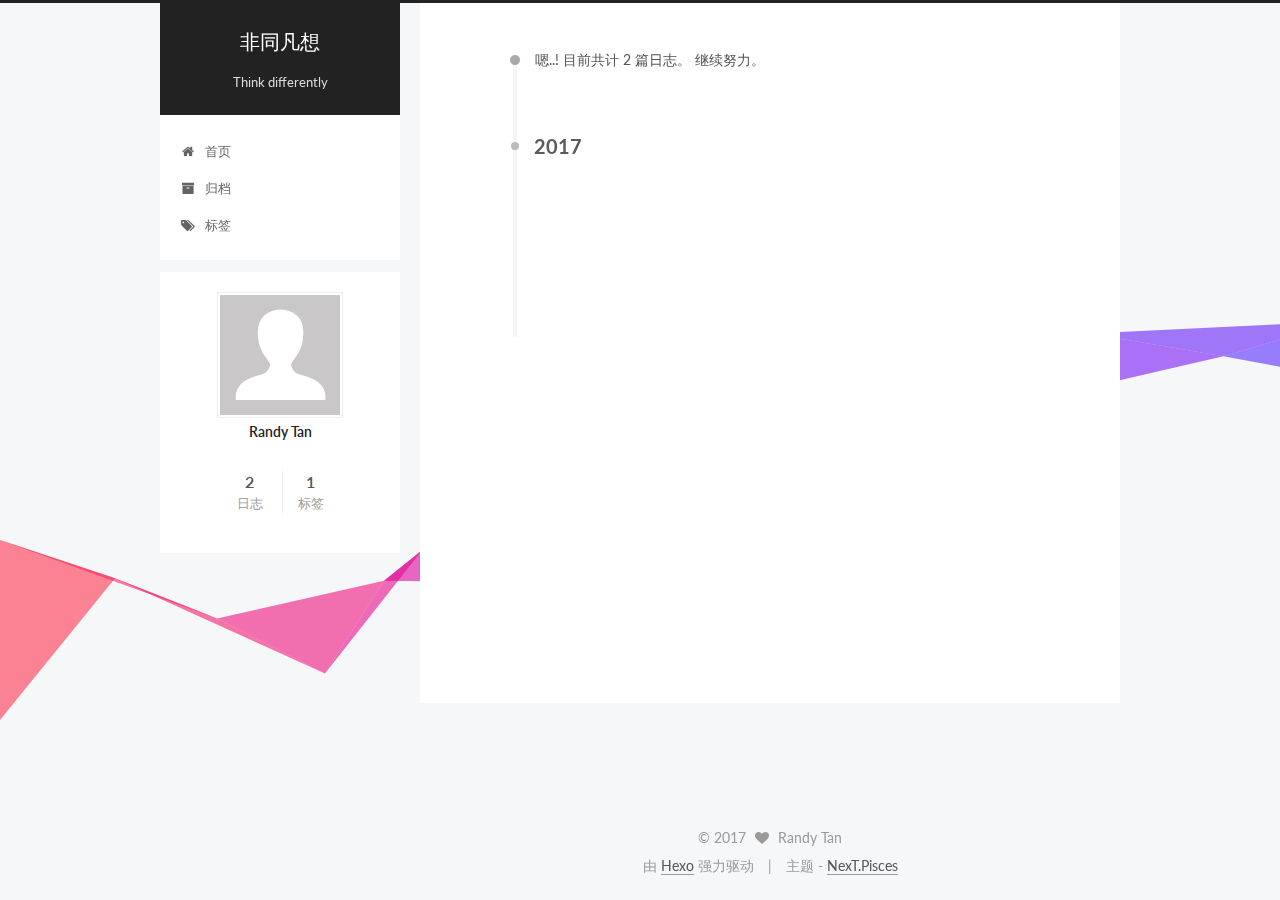
<file: archives/2017/04/index.html>
<!doctype html>



  


<html class="theme-next pisces use-motion" lang="zh-Hans">
<head>
  <meta charset="UTF-8"/>
<meta http-equiv="X-UA-Compatible" content="IE=edge" />
<meta name="viewport" content="width=device-width, initial-scale=1, maximum-scale=1"/>



<meta http-equiv="Cache-Control" content="no-transform" />
<meta http-equiv="Cache-Control" content="no-siteapp" />















  
  
  <link href="/lib/fancybox/source/jquery.fancybox.css?v=2.1.5" rel="stylesheet" type="text/css" />




  
  
  
  

  
    
    
  

  

  

  

  

  
    
    
    <link href="//fonts.googleapis.com/css?family=Lato:300,300italic,400,400italic,700,700italic&subset=latin,latin-ext" rel="stylesheet" type="text/css">
  






<link href="/lib/font-awesome/css/font-awesome.min.css?v=4.6.2" rel="stylesheet" type="text/css" />

<link href="/css/main.css?v=5.1.0" rel="stylesheet" type="text/css" />


  <meta name="keywords" content="Hexo, NexT" />








  <link rel="shortcut icon" type="image/x-icon" href="/favicon.ico?v=5.1.0" />






<meta property="og:type" content="website">
<meta property="og:title" content="非同凡想">
<meta property="og:url" content="http://yoursite.com/archives/2017/04/index.html">
<meta property="og:site_name" content="非同凡想">
<meta name="twitter:card" content="summary">
<meta name="twitter:title" content="非同凡想">



<script type="text/javascript" id="hexo.configurations">
  var NexT = window.NexT || {};
  var CONFIG = {
    root: '/',
    scheme: 'Pisces',
    sidebar: {"position":"left","display":"post","offset":12,"offset_float":0,"b2t":false,"scrollpercent":false},
    fancybox: true,
    motion: true,
    duoshuo: {
      userId: '0',
      author: '博主'
    },
    algolia: {
      applicationID: '',
      apiKey: '',
      indexName: '',
      hits: {"per_page":10},
      labels: {"input_placeholder":"Search for Posts","hits_empty":"We didn't find any results for the search: ${query}","hits_stats":"${hits} results found in ${time} ms"}
    }
  };
</script>



  <link rel="canonical" href="http://yoursite.com/archives/2017/04/"/>





  <title> 归档 | 非同凡想 </title>
</head>

<body itemscope itemtype="http://schema.org/WebPage" lang="zh-Hans">

  














  
  
    
  

  <div class="container sidebar-position-left  page-archive  ">
    <div class="headband"></div>

    <header id="header" class="header" itemscope itemtype="http://schema.org/WPHeader">
      <div class="header-inner"><div class="site-brand-wrapper">
  <div class="site-meta ">
    

    <div class="custom-logo-site-title">
      <a href="/"  class="brand" rel="start">
        <span class="logo-line-before"><i></i></span>
        <span class="site-title">非同凡想</span>
        <span class="logo-line-after"><i></i></span>
      </a>
    </div>
      
        <p class="site-subtitle">Think differently</p>
      
  </div>

  <div class="site-nav-toggle">
    <button>
      <span class="btn-bar"></span>
      <span class="btn-bar"></span>
      <span class="btn-bar"></span>
    </button>
  </div>
</div>

<nav class="site-nav">
  

  
    <ul id="menu" class="menu">
      
        
        <li class="menu-item menu-item-home">
          <a href="/" rel="section">
            
              <i class="menu-item-icon fa fa-fw fa-home"></i> <br />
            
            首页
          </a>
        </li>
      
        
        <li class="menu-item menu-item-archives">
          <a href="/archives" rel="section">
            
              <i class="menu-item-icon fa fa-fw fa-archive"></i> <br />
            
            归档
          </a>
        </li>
      
        
        <li class="menu-item menu-item-tags">
          <a href="/tags" rel="section">
            
              <i class="menu-item-icon fa fa-fw fa-tags"></i> <br />
            
            标签
          </a>
        </li>
      

      
    </ul>
  

  
</nav>



 </div>
    </header>

    <main id="main" class="main">
      <div class="main-inner">
        <div class="content-wrap">
          <div id="content" class="content">
            

  <section id="posts" class="posts-collapse">
    <span class="archive-move-on"></span>

    <span class="archive-page-counter">
      
      
      
        
      
      嗯..! 目前共计 2 篇日志。 继续努力。
    </span>

    

      
      
      

      
        
        <div class="collection-title">
          <h2 class="archive-year motion-element" id="archive-year-2017">2017</h2>
        </div>
      
      

      

  <article class="post post-type-normal" itemscope itemtype="http://schema.org/Article">
    <header class="post-header">

      <h1 class="post-title">
        
            <a class="post-title-link" href="/2017/04/10/GITHUB-HEXO搭建自己的博客/" itemprop="url">
              
                <span itemprop="name">GITHUB+HEXO搭建自己的博客</span>
              
            </a>
        
      </h1>

      <div class="post-meta">
        <time class="post-time" itemprop="dateCreated"
              datetime="2017-04-10T14:22:25+08:00"
              content="2017-04-10" >
          04-10
        </time>
      </div>

    </header>
  </article>



    

      
      
      

      
      

      

  <article class="post post-type-normal" itemscope itemtype="http://schema.org/Article">
    <header class="post-header">

      <h1 class="post-title">
        
            <a class="post-title-link" href="/2017/04/10/hello-world/" itemprop="url">
              
                <span itemprop="name">Hello World</span>
              
            </a>
        
      </h1>

      <div class="post-meta">
        <time class="post-time" itemprop="dateCreated"
              datetime="2017-04-10T00:29:20+08:00"
              content="2017-04-10" >
          04-10
        </time>
      </div>

    </header>
  </article>



    

  </section>

  



          </div>
          


          

        </div>
        
          
  
  <div class="sidebar-toggle">
    <div class="sidebar-toggle-line-wrap">
      <span class="sidebar-toggle-line sidebar-toggle-line-first"></span>
      <span class="sidebar-toggle-line sidebar-toggle-line-middle"></span>
      <span class="sidebar-toggle-line sidebar-toggle-line-last"></span>
    </div>
  </div>

  <aside id="sidebar" class="sidebar">
    <div class="sidebar-inner">

      

      

      <section class="site-overview sidebar-panel sidebar-panel-active">
        <div class="site-author motion-element" itemprop="author" itemscope itemtype="http://schema.org/Person">
          <img class="site-author-image" itemprop="image"
               src="/images/avatar.gif"
               alt="Randy Tan" />
          <p class="site-author-name" itemprop="name">Randy Tan</p>
           
              <p class="site-description motion-element" itemprop="description"></p>
          
        </div>
        <nav class="site-state motion-element">

          
            <div class="site-state-item site-state-posts">
              <a href="/archives">
                <span class="site-state-item-count">2</span>
                <span class="site-state-item-name">日志</span>
              </a>
            </div>
          

          

          
            
            
            <div class="site-state-item site-state-tags">
              
                <span class="site-state-item-count">1</span>
                <span class="site-state-item-name">标签</span>
              
            </div>
          

        </nav>

        

        <div class="links-of-author motion-element">
          
        </div>

        
        

        
        

        


      </section>

      

      

    </div>
  </aside>


        
      </div>
    </main>

    <footer id="footer" class="footer">
      <div class="footer-inner">
        <div class="copyright" >
  
  &copy; 
  <span itemprop="copyrightYear">2017</span>
  <span class="with-love">
    <i class="fa fa-heart"></i>
  </span>
  <span class="author" itemprop="copyrightHolder">Randy Tan</span>
</div>


<div class="powered-by">
  由 <a class="theme-link" href="https://hexo.io">Hexo</a> 强力驱动
</div>

<div class="theme-info">
  主题 -
  <a class="theme-link" href="https://github.com/iissnan/hexo-theme-next">
    NexT.Pisces
  </a>
</div>


        

        
      </div>
    </footer>

    
      <div class="back-to-top">
        <i class="fa fa-arrow-up"></i>
        
      </div>
    

  </div>

  

<script type="text/javascript">
  if (Object.prototype.toString.call(window.Promise) !== '[object Function]') {
    window.Promise = null;
  }
</script>









  






  



  
  <script type="text/javascript" src="/lib/jquery/index.js?v=2.1.3"></script>

  
  <script type="text/javascript" src="/lib/fastclick/lib/fastclick.min.js?v=1.0.6"></script>

  
  <script type="text/javascript" src="/lib/jquery_lazyload/jquery.lazyload.js?v=1.9.7"></script>

  
  <script type="text/javascript" src="/lib/velocity/velocity.min.js?v=1.2.1"></script>

  
  <script type="text/javascript" src="/lib/velocity/velocity.ui.min.js?v=1.2.1"></script>

  
  <script type="text/javascript" src="/lib/fancybox/source/jquery.fancybox.pack.js?v=2.1.5"></script>

  
  <script type="text/javascript" src="/lib/canvas-ribbon/canvas-ribbon.js"></script>


  


  <script type="text/javascript" src="/js/src/utils.js?v=5.1.0"></script>

  <script type="text/javascript" src="/js/src/motion.js?v=5.1.0"></script>



  
  


  <script type="text/javascript" src="/js/src/affix.js?v=5.1.0"></script>

  <script type="text/javascript" src="/js/src/schemes/pisces.js?v=5.1.0"></script>



  
  
    <script type="text/javascript" id="motion.page.archive">
      $('.archive-year').velocity('transition.slideLeftIn');
    </script>
  


  


  <script type="text/javascript" src="/js/src/bootstrap.js?v=5.1.0"></script>



  


  




	





  





  





  






  





  

  

  

  

  

</body>
</html>
</file>
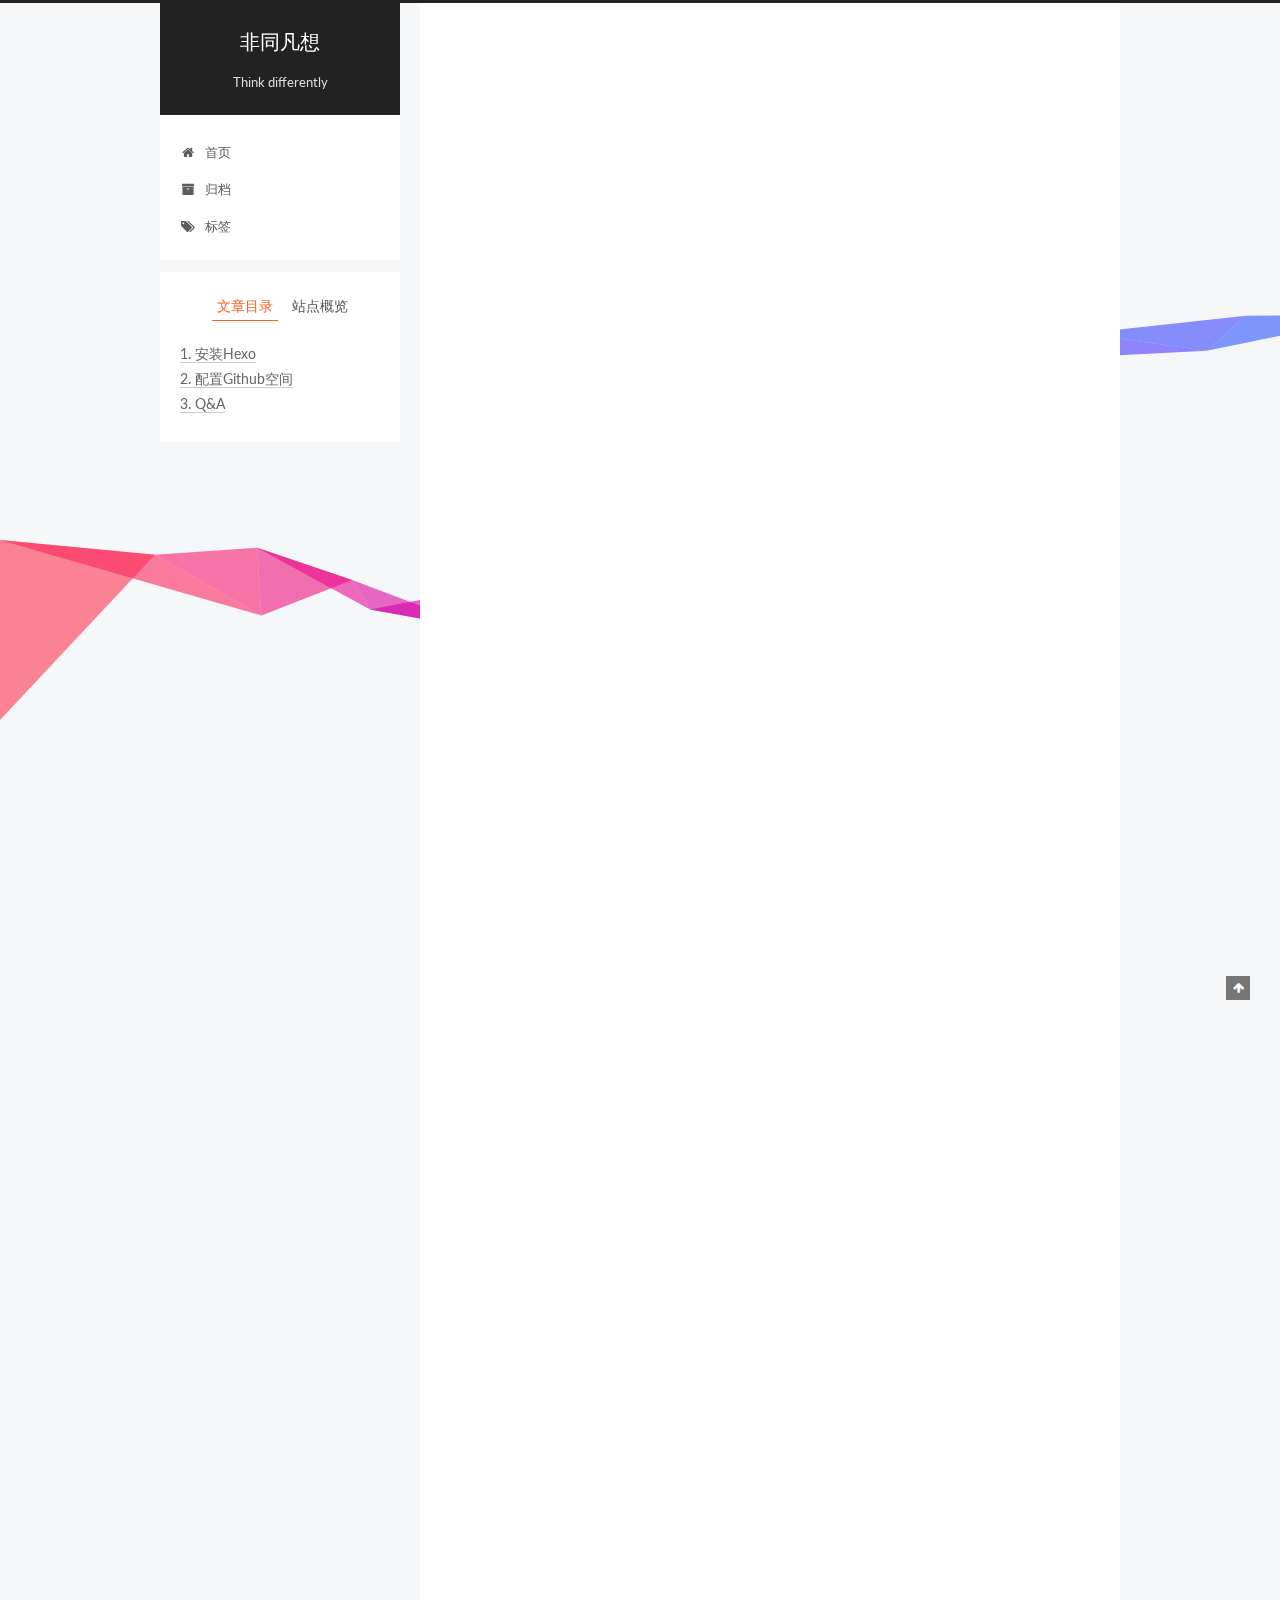
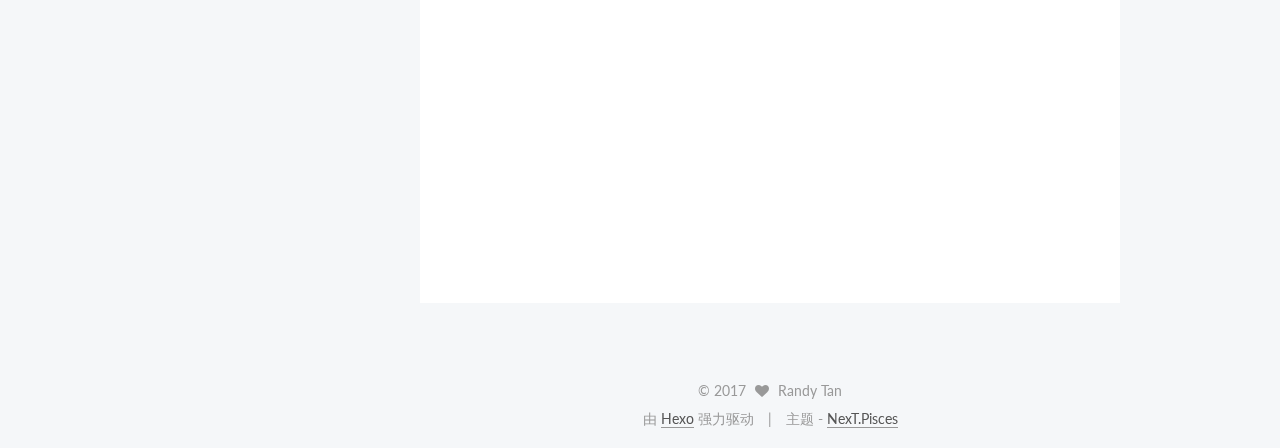
<file: 2017/04/10/GITHUB-HEXO搭建自己的博客/index.html>
<!doctype html>



  


<html class="theme-next pisces use-motion" lang="zh-Hans">
<head>
  <meta charset="UTF-8"/>
<meta http-equiv="X-UA-Compatible" content="IE=edge" />
<meta name="viewport" content="width=device-width, initial-scale=1, maximum-scale=1"/>



<meta http-equiv="Cache-Control" content="no-transform" />
<meta http-equiv="Cache-Control" content="no-siteapp" />















  
  
  <link href="/lib/fancybox/source/jquery.fancybox.css?v=2.1.5" rel="stylesheet" type="text/css" />




  
  
  
  

  
    
    
  

  

  

  

  

  
    
    
    <link href="//fonts.googleapis.com/css?family=Lato:300,300italic,400,400italic,700,700italic&subset=latin,latin-ext" rel="stylesheet" type="text/css">
  






<link href="/lib/font-awesome/css/font-awesome.min.css?v=4.6.2" rel="stylesheet" type="text/css" />

<link href="/css/main.css?v=5.1.0" rel="stylesheet" type="text/css" />


  <meta name="keywords" content="git," />








  <link rel="shortcut icon" type="image/x-icon" href="/favicon.ico?v=5.1.0" />






<meta name="description" content="安装Hexo安装node.js安装hexo运行hexo服务器配置Github空间创建Repository设置SSH Key安装GitQ&amp;amp;A无法访问本地网站Q: 执行hexo server 提示访问 http://localhost:4000/, 但在浏览器无法打开, 一直等待,命令行也没有错误提示A: 可能是4000端口被其他程序占用, 尝试修改服务器端口 hexo s -p 5000,">
<meta name="keywords" content="git">
<meta property="og:type" content="article">
<meta property="og:title" content="GITHUB+HEXO搭建自己的博客">
<meta property="og:url" content="http://yoursite.com/2017/04/10/GITHUB-HEXO搭建自己的博客/index.html">
<meta property="og:site_name" content="非同凡想">
<meta property="og:description" content="安装Hexo安装node.js安装hexo运行hexo服务器配置Github空间创建Repository设置SSH Key安装GitQ&amp;amp;A无法访问本地网站Q: 执行hexo server 提示访问 http://localhost:4000/, 但在浏览器无法打开, 一直等待,命令行也没有错误提示A: 可能是4000端口被其他程序占用, 尝试修改服务器端口 hexo s -p 5000,">
<meta property="og:updated_time" content="2017-04-10T07:18:50.838Z">
<meta name="twitter:card" content="summary">
<meta name="twitter:title" content="GITHUB+HEXO搭建自己的博客">
<meta name="twitter:description" content="安装Hexo安装node.js安装hexo运行hexo服务器配置Github空间创建Repository设置SSH Key安装GitQ&amp;amp;A无法访问本地网站Q: 执行hexo server 提示访问 http://localhost:4000/, 但在浏览器无法打开, 一直等待,命令行也没有错误提示A: 可能是4000端口被其他程序占用, 尝试修改服务器端口 hexo s -p 5000,">



<script type="text/javascript" id="hexo.configurations">
  var NexT = window.NexT || {};
  var CONFIG = {
    root: '/',
    scheme: 'Pisces',
    sidebar: {"position":"left","display":"post","offset":12,"offset_float":0,"b2t":false,"scrollpercent":false},
    fancybox: true,
    motion: true,
    duoshuo: {
      userId: '0',
      author: '博主'
    },
    algolia: {
      applicationID: '',
      apiKey: '',
      indexName: '',
      hits: {"per_page":10},
      labels: {"input_placeholder":"Search for Posts","hits_empty":"We didn't find any results for the search: ${query}","hits_stats":"${hits} results found in ${time} ms"}
    }
  };
</script>



  <link rel="canonical" href="http://yoursite.com/2017/04/10/GITHUB-HEXO搭建自己的博客/"/>





  <title> GITHUB+HEXO搭建自己的博客 | 非同凡想 </title>
</head>

<body itemscope itemtype="http://schema.org/WebPage" lang="zh-Hans">

  














  
  
    
  

  <div class="container sidebar-position-left page-post-detail ">
    <div class="headband"></div>

    <header id="header" class="header" itemscope itemtype="http://schema.org/WPHeader">
      <div class="header-inner"><div class="site-brand-wrapper">
  <div class="site-meta ">
    

    <div class="custom-logo-site-title">
      <a href="/"  class="brand" rel="start">
        <span class="logo-line-before"><i></i></span>
        <span class="site-title">非同凡想</span>
        <span class="logo-line-after"><i></i></span>
      </a>
    </div>
      
        <p class="site-subtitle">Think differently</p>
      
  </div>

  <div class="site-nav-toggle">
    <button>
      <span class="btn-bar"></span>
      <span class="btn-bar"></span>
      <span class="btn-bar"></span>
    </button>
  </div>
</div>

<nav class="site-nav">
  

  
    <ul id="menu" class="menu">
      
        
        <li class="menu-item menu-item-home">
          <a href="/" rel="section">
            
              <i class="menu-item-icon fa fa-fw fa-home"></i> <br />
            
            首页
          </a>
        </li>
      
        
        <li class="menu-item menu-item-archives">
          <a href="/archives" rel="section">
            
              <i class="menu-item-icon fa fa-fw fa-archive"></i> <br />
            
            归档
          </a>
        </li>
      
        
        <li class="menu-item menu-item-tags">
          <a href="/tags" rel="section">
            
              <i class="menu-item-icon fa fa-fw fa-tags"></i> <br />
            
            标签
          </a>
        </li>
      

      
    </ul>
  

  
</nav>



 </div>
    </header>

    <main id="main" class="main">
      <div class="main-inner">
        <div class="content-wrap">
          <div id="content" class="content">
            

  <div id="posts" class="posts-expand">
    

  

  
  
  

  <article class="post post-type-normal " itemscope itemtype="http://schema.org/Article">
    <link itemprop="mainEntityOfPage" href="http://yoursite.com/2017/04/10/GITHUB-HEXO搭建自己的博客/">

    <span hidden itemprop="author" itemscope itemtype="http://schema.org/Person">
      <meta itemprop="name" content="Randy Tan">
      <meta itemprop="description" content="">
      <meta itemprop="image" content="/images/avatar.gif">
    </span>

    <span hidden itemprop="publisher" itemscope itemtype="http://schema.org/Organization">
      <meta itemprop="name" content="非同凡想">
    </span>

    
      <header class="post-header">

        
        
          <h1 class="post-title" itemprop="name headline">
            
            
              
                GITHUB+HEXO搭建自己的博客
              
            
          </h1>
        

        <div class="post-meta">
          <span class="post-time">
            
              <span class="post-meta-item-icon">
                <i class="fa fa-calendar-o"></i>
              </span>
              
                <span class="post-meta-item-text">发表于</span>
              
              <time title="创建于" itemprop="dateCreated datePublished" datetime="2017-04-10T14:22:25+08:00">
                2017-04-10
              </time>
            

            

            
          </span>

          

          
            
          

          
          

          

          

          

        </div>
      </header>
    


    <div class="post-body" itemprop="articleBody">

      
      

      
        <h1 id="安装Hexo"><a href="#安装Hexo" class="headerlink" title="安装Hexo"></a>安装Hexo</h1><h2 id="安装node-js"><a href="#安装node-js" class="headerlink" title="安装node.js"></a>安装node.js</h2><h2 id="安装hexo"><a href="#安装hexo" class="headerlink" title="安装hexo"></a>安装hexo</h2><h2 id="运行hexo服务器"><a href="#运行hexo服务器" class="headerlink" title="运行hexo服务器"></a>运行hexo服务器</h2><h1 id="配置Github空间"><a href="#配置Github空间" class="headerlink" title="配置Github空间"></a>配置Github空间</h1><h2 id="创建Repository"><a href="#创建Repository" class="headerlink" title="创建Repository"></a>创建Repository</h2><h2 id="设置SSH-Key"><a href="#设置SSH-Key" class="headerlink" title="设置SSH Key"></a>设置SSH Key</h2><h2 id="安装Git"><a href="#安装Git" class="headerlink" title="安装Git"></a>安装Git</h2><h1 id="Q-amp-A"><a href="#Q-amp-A" class="headerlink" title="Q&amp;A"></a>Q&amp;A</h1><h2 id="无法访问本地网站"><a href="#无法访问本地网站" class="headerlink" title="无法访问本地网站"></a>无法访问本地网站</h2><p><strong>Q</strong>: 执行<code>hexo server</code> 提示访问 <code>http://localhost:4000/</code>, 但在浏览器无法打开, 一直等待,命令行也没有错误提示<br><strong>A</strong>: 可能是4000端口被其他程序占用, 尝试修改服务器端口 <code>hexo s -p 5000</code>, 看能否正常访问<code>http://localhost:5000/</code>, 如果可以则确定是由于端口被占用的问题.<br>如果不想每次启动都加端口参数, 那可以采用以下办法:</p>
<h3 id="解决办法1-停止占用端口的应用"><a href="#解决办法1-停止占用端口的应用" class="headerlink" title="解决办法1: 停止占用端口的应用"></a>解决办法1: 停止占用端口的应用</h3><p>可以通过以下两个命令查看占用端口的程序:<br><figure class="highlight plain"><table><tr><td class="gutter"><pre><div class="line">1</div><div class="line">2</div><div class="line">3</div><div class="line">4</div><div class="line">5</div><div class="line">6</div><div class="line">7</div><div class="line">8</div><div class="line">9</div><div class="line">10</div><div class="line">11</div></pre></td><td class="code"><pre><div class="line">##查看占用端口的程序PID, 如下,可以发现4000端口被</div><div class="line">$:netstat -ano | findstr  &quot;4000&quot;</div><div class="line">  TCP    0.0.0.0:40000          0.0.0.0:0              LISTENING       15100</div><div class="line">  TCP    127.0.0.1:4000         0.0.0.0:0              LISTENING       2760</div><div class="line">  TCP    127.0.0.1:4000         127.0.0.1:59259        CLOSE_WAIT      2760</div><div class="line">  TCP    127.0.0.1:59259        127.0.0.1:4000         FIN_WAIT_2      12504</div><div class="line">##第一行和第二行的程序都在监听4000端口, PID为15100和2760</div><div class="line">##查看指定PID的程序</div><div class="line">$:tasklist | findstr &quot;2760&quot;</div><div class="line">FoxitProtect.exe              2760 Services                   0     17,700 K</div><div class="line">#可以看到FoxitProtect应该就是占用端口的程序</div></pre></td></tr></table></figure></p>
<p>在任务管理器中停止对应的应用.</p>
<h3 id="解决办法2-修改hexo-server的默认端口"><a href="#解决办法2-修改hexo-server的默认端口" class="headerlink" title="解决办法2: 修改hexo server的默认端口"></a>解决办法2: 修改hexo server的默认端口</h3><p>在hexo站点目录下, 修改文件 <code>node_modules\hexo-server\index.js</code><br><figure class="highlight plain"><table><tr><td class="gutter"><pre><div class="line">1</div><div class="line">2</div><div class="line">3</div><div class="line">4</div><div class="line">5</div><div class="line">6</div><div class="line">7</div></pre></td><td class="code"><pre><div class="line">hexo.config.server = assign(&#123;</div><div class="line">  port: 40000,</div><div class="line">  log: false,</div><div class="line">  ip: &apos;0.0.0.0&apos;,</div><div class="line">  compress: false,</div><div class="line">  header: true</div><div class="line">&#125;, hexo.config.server);</div></pre></td></tr></table></figure></p>
<p>修改port, 则能修改hexo server的默认监听端口,重启<code>hexo s</code>即生效.</p>

      
    </div>

    <div>
      
        

      
    </div>

    <div>
      
        

      
    </div>

    <div>
      
        

      
    </div>

    <footer class="post-footer">
      
        <div class="post-tags">
          
            <a href="/tags/git/" rel="tag"># git</a>
          
        </div>
      

      
        
      

      
        <div class="post-nav">
          <div class="post-nav-next post-nav-item">
            
          </div>

          <span class="post-nav-divider"></span>

          <div class="post-nav-prev post-nav-item">
            
              <a href="/2017/04/10/hello-world/" rel="prev" title="Hello World">
                Hello World <i class="fa fa-chevron-right"></i>
              </a>
            
          </div>
        </div>
      

      
      
    </footer>
  </article>



    <div class="post-spread">
      
    </div>
  </div>


          </div>
          


          
  <div class="comments" id="comments">
    
  </div>


        </div>
        
          
  
  <div class="sidebar-toggle">
    <div class="sidebar-toggle-line-wrap">
      <span class="sidebar-toggle-line sidebar-toggle-line-first"></span>
      <span class="sidebar-toggle-line sidebar-toggle-line-middle"></span>
      <span class="sidebar-toggle-line sidebar-toggle-line-last"></span>
    </div>
  </div>

  <aside id="sidebar" class="sidebar">
    <div class="sidebar-inner">

      

      
        <ul class="sidebar-nav motion-element">
          <li class="sidebar-nav-toc sidebar-nav-active" data-target="post-toc-wrap" >
            文章目录
          </li>
          <li class="sidebar-nav-overview" data-target="site-overview">
            站点概览
          </li>
        </ul>
      

      <section class="site-overview sidebar-panel">
        <div class="site-author motion-element" itemprop="author" itemscope itemtype="http://schema.org/Person">
          <img class="site-author-image" itemprop="image"
               src="/images/avatar.gif"
               alt="Randy Tan" />
          <p class="site-author-name" itemprop="name">Randy Tan</p>
           
              <p class="site-description motion-element" itemprop="description"></p>
          
        </div>
        <nav class="site-state motion-element">

          
            <div class="site-state-item site-state-posts">
              <a href="/archives">
                <span class="site-state-item-count">2</span>
                <span class="site-state-item-name">日志</span>
              </a>
            </div>
          

          

          
            
            
            <div class="site-state-item site-state-tags">
              
                <span class="site-state-item-count">1</span>
                <span class="site-state-item-name">标签</span>
              
            </div>
          

        </nav>

        

        <div class="links-of-author motion-element">
          
        </div>

        
        

        
        

        


      </section>

      
      <!--noindex-->
        <section class="post-toc-wrap motion-element sidebar-panel sidebar-panel-active">
          <div class="post-toc">

            
              
            

            
              <div class="post-toc-content"><ol class="nav"><li class="nav-item nav-level-1"><a class="nav-link" href="#安装Hexo"><span class="nav-number">1.</span> <span class="nav-text">安装Hexo</span></a><ol class="nav-child"><li class="nav-item nav-level-2"><a class="nav-link" href="#安装node-js"><span class="nav-number">1.1.</span> <span class="nav-text">安装node.js</span></a></li><li class="nav-item nav-level-2"><a class="nav-link" href="#安装hexo"><span class="nav-number">1.2.</span> <span class="nav-text">安装hexo</span></a></li><li class="nav-item nav-level-2"><a class="nav-link" href="#运行hexo服务器"><span class="nav-number">1.3.</span> <span class="nav-text">运行hexo服务器</span></a></li></ol></li><li class="nav-item nav-level-1"><a class="nav-link" href="#配置Github空间"><span class="nav-number">2.</span> <span class="nav-text">配置Github空间</span></a><ol class="nav-child"><li class="nav-item nav-level-2"><a class="nav-link" href="#创建Repository"><span class="nav-number">2.1.</span> <span class="nav-text">创建Repository</span></a></li><li class="nav-item nav-level-2"><a class="nav-link" href="#设置SSH-Key"><span class="nav-number">2.2.</span> <span class="nav-text">设置SSH Key</span></a></li><li class="nav-item nav-level-2"><a class="nav-link" href="#安装Git"><span class="nav-number">2.3.</span> <span class="nav-text">安装Git</span></a></li></ol></li><li class="nav-item nav-level-1"><a class="nav-link" href="#Q-amp-A"><span class="nav-number">3.</span> <span class="nav-text">Q&A</span></a><ol class="nav-child"><li class="nav-item nav-level-2"><a class="nav-link" href="#无法访问本地网站"><span class="nav-number">3.1.</span> <span class="nav-text">无法访问本地网站</span></a><ol class="nav-child"><li class="nav-item nav-level-3"><a class="nav-link" href="#解决办法1-停止占用端口的应用"><span class="nav-number">3.1.1.</span> <span class="nav-text">解决办法1: 停止占用端口的应用</span></a></li><li class="nav-item nav-level-3"><a class="nav-link" href="#解决办法2-修改hexo-server的默认端口"><span class="nav-number">3.1.2.</span> <span class="nav-text">解决办法2: 修改hexo server的默认端口</span></a></li></ol></li></ol></li></ol></div>
            

          </div>
        </section>
      <!--/noindex-->
      

      

    </div>
  </aside>


        
      </div>
    </main>

    <footer id="footer" class="footer">
      <div class="footer-inner">
        <div class="copyright" >
  
  &copy; 
  <span itemprop="copyrightYear">2017</span>
  <span class="with-love">
    <i class="fa fa-heart"></i>
  </span>
  <span class="author" itemprop="copyrightHolder">Randy Tan</span>
</div>


<div class="powered-by">
  由 <a class="theme-link" href="https://hexo.io">Hexo</a> 强力驱动
</div>

<div class="theme-info">
  主题 -
  <a class="theme-link" href="https://github.com/iissnan/hexo-theme-next">
    NexT.Pisces
  </a>
</div>


        

        
      </div>
    </footer>

    
      <div class="back-to-top">
        <i class="fa fa-arrow-up"></i>
        
      </div>
    

  </div>

  

<script type="text/javascript">
  if (Object.prototype.toString.call(window.Promise) !== '[object Function]') {
    window.Promise = null;
  }
</script>









  






  



  
  <script type="text/javascript" src="/lib/jquery/index.js?v=2.1.3"></script>

  
  <script type="text/javascript" src="/lib/fastclick/lib/fastclick.min.js?v=1.0.6"></script>

  
  <script type="text/javascript" src="/lib/jquery_lazyload/jquery.lazyload.js?v=1.9.7"></script>

  
  <script type="text/javascript" src="/lib/velocity/velocity.min.js?v=1.2.1"></script>

  
  <script type="text/javascript" src="/lib/velocity/velocity.ui.min.js?v=1.2.1"></script>

  
  <script type="text/javascript" src="/lib/fancybox/source/jquery.fancybox.pack.js?v=2.1.5"></script>

  
  <script type="text/javascript" src="/lib/canvas-ribbon/canvas-ribbon.js"></script>


  


  <script type="text/javascript" src="/js/src/utils.js?v=5.1.0"></script>

  <script type="text/javascript" src="/js/src/motion.js?v=5.1.0"></script>



  
  


  <script type="text/javascript" src="/js/src/affix.js?v=5.1.0"></script>

  <script type="text/javascript" src="/js/src/schemes/pisces.js?v=5.1.0"></script>



  
  <script type="text/javascript" src="/js/src/scrollspy.js?v=5.1.0"></script>
<script type="text/javascript" src="/js/src/post-details.js?v=5.1.0"></script>



  


  <script type="text/javascript" src="/js/src/bootstrap.js?v=5.1.0"></script>



  


  




	





  





  





  






  





  

  

  

  

  

</body>
</html>
</file>
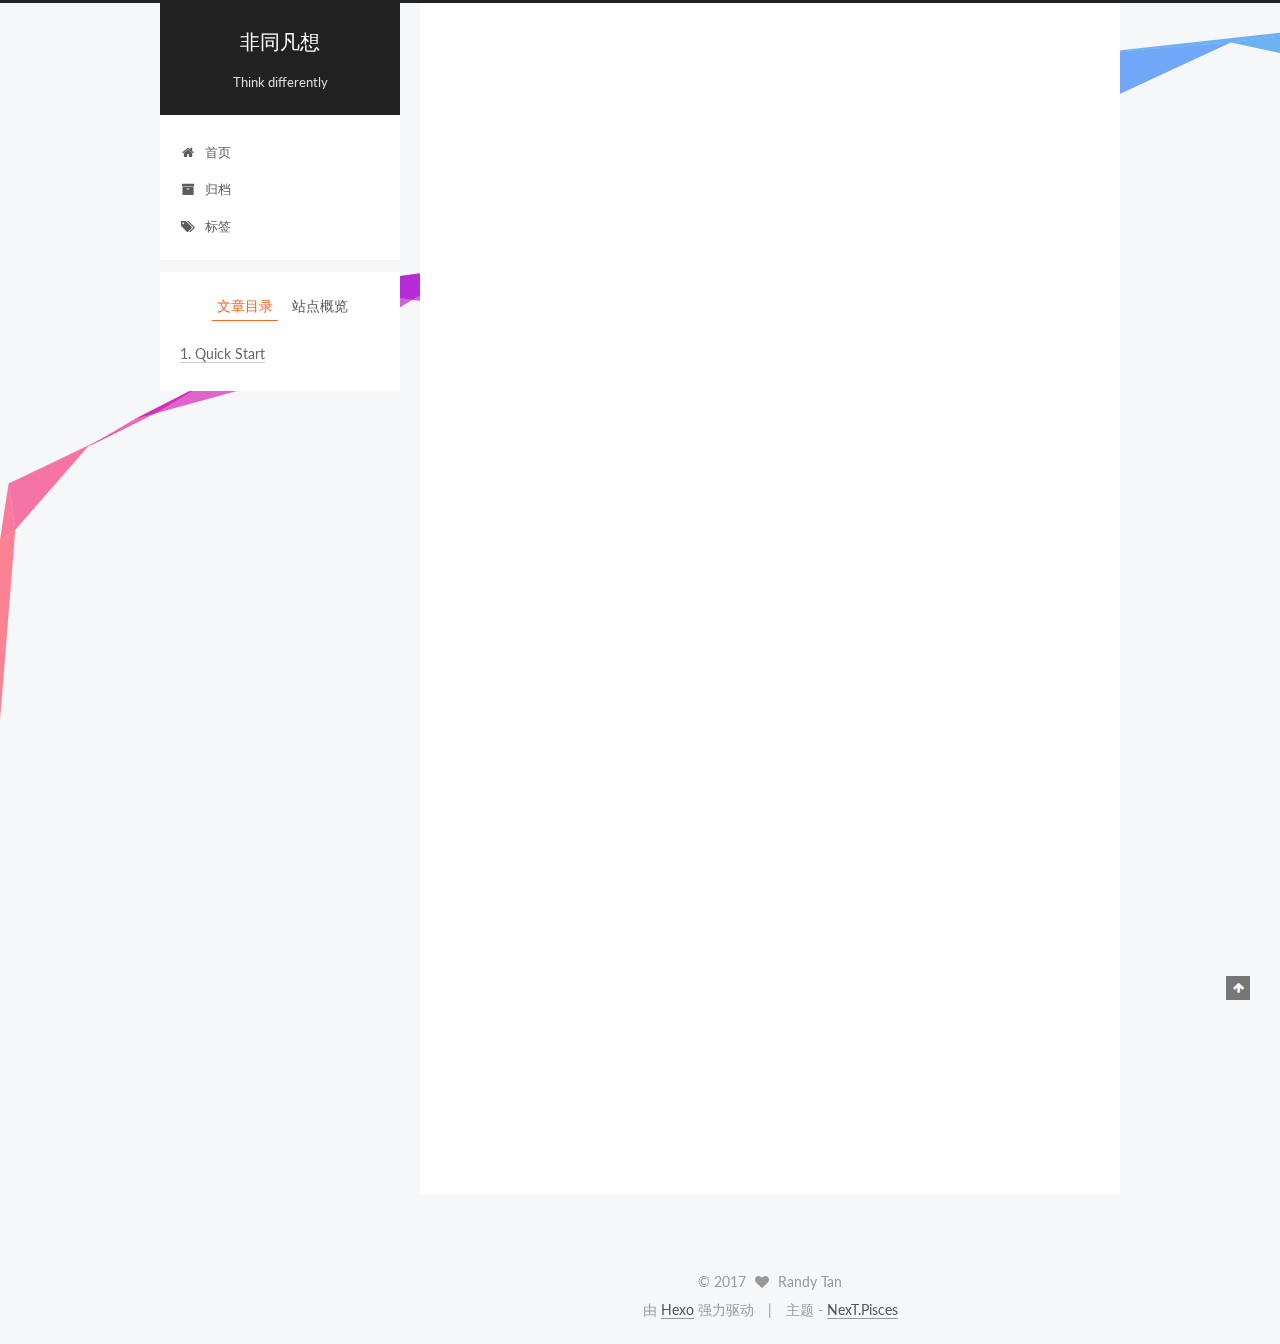
<file: 2017/04/10/hello-world/index.html>
<!doctype html>



  


<html class="theme-next pisces use-motion" lang="zh-Hans">
<head>
  <meta charset="UTF-8"/>
<meta http-equiv="X-UA-Compatible" content="IE=edge" />
<meta name="viewport" content="width=device-width, initial-scale=1, maximum-scale=1"/>



<meta http-equiv="Cache-Control" content="no-transform" />
<meta http-equiv="Cache-Control" content="no-siteapp" />















  
  
  <link href="/lib/fancybox/source/jquery.fancybox.css?v=2.1.5" rel="stylesheet" type="text/css" />




  
  
  
  

  
    
    
  

  

  

  

  

  
    
    
    <link href="//fonts.googleapis.com/css?family=Lato:300,300italic,400,400italic,700,700italic&subset=latin,latin-ext" rel="stylesheet" type="text/css">
  






<link href="/lib/font-awesome/css/font-awesome.min.css?v=4.6.2" rel="stylesheet" type="text/css" />

<link href="/css/main.css?v=5.1.0" rel="stylesheet" type="text/css" />


  <meta name="keywords" content="Hexo, NexT" />








  <link rel="shortcut icon" type="image/x-icon" href="/favicon.ico?v=5.1.0" />






<meta name="description" content="Welcome to Hexo! This is your very first post. Check documentation for more info. If you get any problems when using Hexo, you can find the answer in troubleshooting or you can ask me on GitHub. Quick">
<meta name="keywords">
<meta property="og:type" content="article">
<meta property="og:title" content="Hello World">
<meta property="og:url" content="http://yoursite.com/2017/04/10/hello-world/index.html">
<meta property="og:site_name" content="非同凡想">
<meta property="og:description" content="Welcome to Hexo! This is your very first post. Check documentation for more info. If you get any problems when using Hexo, you can find the answer in troubleshooting or you can ask me on GitHub. Quick">
<meta property="og:updated_time" content="2017-04-09T16:43:19.387Z">
<meta name="twitter:card" content="summary">
<meta name="twitter:title" content="Hello World">
<meta name="twitter:description" content="Welcome to Hexo! This is your very first post. Check documentation for more info. If you get any problems when using Hexo, you can find the answer in troubleshooting or you can ask me on GitHub. Quick">



<script type="text/javascript" id="hexo.configurations">
  var NexT = window.NexT || {};
  var CONFIG = {
    root: '/',
    scheme: 'Pisces',
    sidebar: {"position":"left","display":"post","offset":12,"offset_float":0,"b2t":false,"scrollpercent":false},
    fancybox: true,
    motion: true,
    duoshuo: {
      userId: '0',
      author: '博主'
    },
    algolia: {
      applicationID: '',
      apiKey: '',
      indexName: '',
      hits: {"per_page":10},
      labels: {"input_placeholder":"Search for Posts","hits_empty":"We didn't find any results for the search: ${query}","hits_stats":"${hits} results found in ${time} ms"}
    }
  };
</script>



  <link rel="canonical" href="http://yoursite.com/2017/04/10/hello-world/"/>





  <title> Hello World | 非同凡想 </title>
</head>

<body itemscope itemtype="http://schema.org/WebPage" lang="zh-Hans">

  














  
  
    
  

  <div class="container sidebar-position-left page-post-detail ">
    <div class="headband"></div>

    <header id="header" class="header" itemscope itemtype="http://schema.org/WPHeader">
      <div class="header-inner"><div class="site-brand-wrapper">
  <div class="site-meta ">
    

    <div class="custom-logo-site-title">
      <a href="/"  class="brand" rel="start">
        <span class="logo-line-before"><i></i></span>
        <span class="site-title">非同凡想</span>
        <span class="logo-line-after"><i></i></span>
      </a>
    </div>
      
        <p class="site-subtitle">Think differently</p>
      
  </div>

  <div class="site-nav-toggle">
    <button>
      <span class="btn-bar"></span>
      <span class="btn-bar"></span>
      <span class="btn-bar"></span>
    </button>
  </div>
</div>

<nav class="site-nav">
  

  
    <ul id="menu" class="menu">
      
        
        <li class="menu-item menu-item-home">
          <a href="/" rel="section">
            
              <i class="menu-item-icon fa fa-fw fa-home"></i> <br />
            
            首页
          </a>
        </li>
      
        
        <li class="menu-item menu-item-archives">
          <a href="/archives" rel="section">
            
              <i class="menu-item-icon fa fa-fw fa-archive"></i> <br />
            
            归档
          </a>
        </li>
      
        
        <li class="menu-item menu-item-tags">
          <a href="/tags" rel="section">
            
              <i class="menu-item-icon fa fa-fw fa-tags"></i> <br />
            
            标签
          </a>
        </li>
      

      
    </ul>
  

  
</nav>



 </div>
    </header>

    <main id="main" class="main">
      <div class="main-inner">
        <div class="content-wrap">
          <div id="content" class="content">
            

  <div id="posts" class="posts-expand">
    

  

  
  
  

  <article class="post post-type-normal " itemscope itemtype="http://schema.org/Article">
    <link itemprop="mainEntityOfPage" href="http://yoursite.com/2017/04/10/hello-world/">

    <span hidden itemprop="author" itemscope itemtype="http://schema.org/Person">
      <meta itemprop="name" content="Randy Tan">
      <meta itemprop="description" content="">
      <meta itemprop="image" content="/images/avatar.gif">
    </span>

    <span hidden itemprop="publisher" itemscope itemtype="http://schema.org/Organization">
      <meta itemprop="name" content="非同凡想">
    </span>

    
      <header class="post-header">

        
        
          <h1 class="post-title" itemprop="name headline">
            
            
              
                Hello World
              
            
          </h1>
        

        <div class="post-meta">
          <span class="post-time">
            
              <span class="post-meta-item-icon">
                <i class="fa fa-calendar-o"></i>
              </span>
              
                <span class="post-meta-item-text">发表于</span>
              
              <time title="创建于" itemprop="dateCreated datePublished" datetime="2017-04-10T00:29:20+08:00">
                2017-04-10
              </time>
            

            

            
          </span>

          

          
            
          

          
          

          

          

          

        </div>
      </header>
    


    <div class="post-body" itemprop="articleBody">

      
      

      
        <p>Welcome to <a href="https://hexo.io/" target="_blank" rel="external">Hexo</a>! This is your very first post. Check <a href="https://hexo.io/docs/" target="_blank" rel="external">documentation</a> for more info. If you get any problems when using Hexo, you can find the answer in <a href="https://hexo.io/docs/troubleshooting.html" target="_blank" rel="external">troubleshooting</a> or you can ask me on <a href="https://github.com/hexojs/hexo/issues" target="_blank" rel="external">GitHub</a>.</p>
<h2 id="Quick-Start"><a href="#Quick-Start" class="headerlink" title="Quick Start"></a>Quick Start</h2><h3 id="Create-a-new-post"><a href="#Create-a-new-post" class="headerlink" title="Create a new post"></a>Create a new post</h3><figure class="highlight bash"><table><tr><td class="gutter"><pre><div class="line">1</div></pre></td><td class="code"><pre><div class="line">$ hexo new <span class="string">"My New Post"</span></div></pre></td></tr></table></figure>
<p>More info: <a href="https://hexo.io/docs/writing.html" target="_blank" rel="external">Writing</a></p>
<h3 id="Run-server"><a href="#Run-server" class="headerlink" title="Run server"></a>Run server</h3><figure class="highlight bash"><table><tr><td class="gutter"><pre><div class="line">1</div></pre></td><td class="code"><pre><div class="line">$ hexo server</div></pre></td></tr></table></figure>
<p>More info: <a href="https://hexo.io/docs/server.html" target="_blank" rel="external">Server</a></p>
<h3 id="Generate-static-files"><a href="#Generate-static-files" class="headerlink" title="Generate static files"></a>Generate static files</h3><figure class="highlight bash"><table><tr><td class="gutter"><pre><div class="line">1</div></pre></td><td class="code"><pre><div class="line">$ hexo generate</div></pre></td></tr></table></figure>
<p>More info: <a href="https://hexo.io/docs/generating.html" target="_blank" rel="external">Generating</a></p>
<h3 id="Deploy-to-remote-sites"><a href="#Deploy-to-remote-sites" class="headerlink" title="Deploy to remote sites"></a>Deploy to remote sites</h3><figure class="highlight bash"><table><tr><td class="gutter"><pre><div class="line">1</div></pre></td><td class="code"><pre><div class="line">$ hexo deploy</div></pre></td></tr></table></figure>
<p>More info: <a href="https://hexo.io/docs/deployment.html" target="_blank" rel="external">Deployment</a></p>

      
    </div>

    <div>
      
        

      
    </div>

    <div>
      
        

      
    </div>

    <div>
      
        

      
    </div>

    <footer class="post-footer">
      

      
        
      

      
        <div class="post-nav">
          <div class="post-nav-next post-nav-item">
            
              <a href="/2017/04/10/GITHUB-HEXO搭建自己的博客/" rel="next" title="GITHUB+HEXO搭建自己的博客">
                <i class="fa fa-chevron-left"></i> GITHUB+HEXO搭建自己的博客
              </a>
            
          </div>

          <span class="post-nav-divider"></span>

          <div class="post-nav-prev post-nav-item">
            
          </div>
        </div>
      

      
      
    </footer>
  </article>



    <div class="post-spread">
      
    </div>
  </div>


          </div>
          


          
  <div class="comments" id="comments">
    
  </div>


        </div>
        
          
  
  <div class="sidebar-toggle">
    <div class="sidebar-toggle-line-wrap">
      <span class="sidebar-toggle-line sidebar-toggle-line-first"></span>
      <span class="sidebar-toggle-line sidebar-toggle-line-middle"></span>
      <span class="sidebar-toggle-line sidebar-toggle-line-last"></span>
    </div>
  </div>

  <aside id="sidebar" class="sidebar">
    <div class="sidebar-inner">

      

      
        <ul class="sidebar-nav motion-element">
          <li class="sidebar-nav-toc sidebar-nav-active" data-target="post-toc-wrap" >
            文章目录
          </li>
          <li class="sidebar-nav-overview" data-target="site-overview">
            站点概览
          </li>
        </ul>
      

      <section class="site-overview sidebar-panel">
        <div class="site-author motion-element" itemprop="author" itemscope itemtype="http://schema.org/Person">
          <img class="site-author-image" itemprop="image"
               src="/images/avatar.gif"
               alt="Randy Tan" />
          <p class="site-author-name" itemprop="name">Randy Tan</p>
           
              <p class="site-description motion-element" itemprop="description"></p>
          
        </div>
        <nav class="site-state motion-element">

          
            <div class="site-state-item site-state-posts">
              <a href="/archives">
                <span class="site-state-item-count">2</span>
                <span class="site-state-item-name">日志</span>
              </a>
            </div>
          

          

          
            
            
            <div class="site-state-item site-state-tags">
              
                <span class="site-state-item-count">1</span>
                <span class="site-state-item-name">标签</span>
              
            </div>
          

        </nav>

        

        <div class="links-of-author motion-element">
          
        </div>

        
        

        
        

        


      </section>

      
      <!--noindex-->
        <section class="post-toc-wrap motion-element sidebar-panel sidebar-panel-active">
          <div class="post-toc">

            
              
            

            
              <div class="post-toc-content"><ol class="nav"><li class="nav-item nav-level-2"><a class="nav-link" href="#Quick-Start"><span class="nav-number">1.</span> <span class="nav-text">Quick Start</span></a><ol class="nav-child"><li class="nav-item nav-level-3"><a class="nav-link" href="#Create-a-new-post"><span class="nav-number">1.1.</span> <span class="nav-text">Create a new post</span></a></li><li class="nav-item nav-level-3"><a class="nav-link" href="#Run-server"><span class="nav-number">1.2.</span> <span class="nav-text">Run server</span></a></li><li class="nav-item nav-level-3"><a class="nav-link" href="#Generate-static-files"><span class="nav-number">1.3.</span> <span class="nav-text">Generate static files</span></a></li><li class="nav-item nav-level-3"><a class="nav-link" href="#Deploy-to-remote-sites"><span class="nav-number">1.4.</span> <span class="nav-text">Deploy to remote sites</span></a></li></ol></li></ol></div>
            

          </div>
        </section>
      <!--/noindex-->
      

      

    </div>
  </aside>


        
      </div>
    </main>

    <footer id="footer" class="footer">
      <div class="footer-inner">
        <div class="copyright" >
  
  &copy; 
  <span itemprop="copyrightYear">2017</span>
  <span class="with-love">
    <i class="fa fa-heart"></i>
  </span>
  <span class="author" itemprop="copyrightHolder">Randy Tan</span>
</div>


<div class="powered-by">
  由 <a class="theme-link" href="https://hexo.io">Hexo</a> 强力驱动
</div>

<div class="theme-info">
  主题 -
  <a class="theme-link" href="https://github.com/iissnan/hexo-theme-next">
    NexT.Pisces
  </a>
</div>


        

        
      </div>
    </footer>

    
      <div class="back-to-top">
        <i class="fa fa-arrow-up"></i>
        
      </div>
    

  </div>

  

<script type="text/javascript">
  if (Object.prototype.toString.call(window.Promise) !== '[object Function]') {
    window.Promise = null;
  }
</script>









  






  



  
  <script type="text/javascript" src="/lib/jquery/index.js?v=2.1.3"></script>

  
  <script type="text/javascript" src="/lib/fastclick/lib/fastclick.min.js?v=1.0.6"></script>

  
  <script type="text/javascript" src="/lib/jquery_lazyload/jquery.lazyload.js?v=1.9.7"></script>

  
  <script type="text/javascript" src="/lib/velocity/velocity.min.js?v=1.2.1"></script>

  
  <script type="text/javascript" src="/lib/velocity/velocity.ui.min.js?v=1.2.1"></script>

  
  <script type="text/javascript" src="/lib/fancybox/source/jquery.fancybox.pack.js?v=2.1.5"></script>

  
  <script type="text/javascript" src="/lib/canvas-ribbon/canvas-ribbon.js"></script>


  


  <script type="text/javascript" src="/js/src/utils.js?v=5.1.0"></script>

  <script type="text/javascript" src="/js/src/motion.js?v=5.1.0"></script>



  
  


  <script type="text/javascript" src="/js/src/affix.js?v=5.1.0"></script>

  <script type="text/javascript" src="/js/src/schemes/pisces.js?v=5.1.0"></script>



  
  <script type="text/javascript" src="/js/src/scrollspy.js?v=5.1.0"></script>
<script type="text/javascript" src="/js/src/post-details.js?v=5.1.0"></script>



  


  <script type="text/javascript" src="/js/src/bootstrap.js?v=5.1.0"></script>



  


  




	





  





  





  






  





  

  

  

  

  

</body>
</html>
</file>
<file: css/main.css>
/* normalize.css v3.0.2 | MIT License | git.io/normalize */
html {
  font-family: sans-serif; /* 1 */
  -ms-text-size-adjust: 100%; /* 2 */
  -webkit-text-size-adjust: 100%; /* 2 */
}
body {
  margin: 0;
}
article,
aside,
details,
figcaption,
figure,
footer,
header,
hgroup,
main,
menu,
nav,
section,
summary {
  display: block;
}
audio,
canvas,
progress,
video {
  display: inline-block; /* 1 */
  vertical-align: baseline; /* 2 */
}
audio:not([controls]) {
  display: none;
  height: 0;
}
[hidden],
template {
  display: none;
}
a {
  background-color: transparent;
}
a:active,
a:hover {
  outline: 0;
}
abbr[title] {
  border-bottom: 1px dotted;
}
b,
strong {
  font-weight: bold;
}
dfn {
  font-style: italic;
}
h1 {
  font-size: 2em;
  margin: 0.67em 0;
}
mark {
  background: #ff0;
  color: #000;
}
small {
  font-size: 80%;
}
sub,
sup {
  font-size: 75%;
  line-height: 0;
  position: relative;
  vertical-align: baseline;
}
sup {
  top: -0.5em;
}
sub {
  bottom: -0.25em;
}
img {
  border: 0;
}
svg:not(:root) {
  overflow: hidden;
}
figure {
  margin: 1em 40px;
}
hr {
  -moz-box-sizing: content-box;
  box-sizing: content-box;
  height: 0;
}
pre {
  overflow: auto;
}
code,
kbd,
pre,
samp {
  font-family: monospace, monospace;
  font-size: 1em;
}
button,
input,
optgroup,
select,
textarea {
  color: inherit; /* 1 */
  font: inherit; /* 2 */
  margin: 0; /* 3 */
}
button {
  overflow: visible;
}
button,
select {
  text-transform: none;
}
button,
html input[type="button"],
input[type="reset"],
input[type="submit"] {
  -webkit-appearance: button; /* 2 */
  cursor: pointer; /* 3 */
}
button[disabled],
html input[disabled] {
  cursor: default;
}
button::-moz-focus-inner,
input::-moz-focus-inner {
  border: 0;
  padding: 0;
}
input {
  line-height: normal;
}
input[type="checkbox"],
input[type="radio"] {
  box-sizing: border-box; /* 1 */
  padding: 0; /* 2 */
}
input[type="number"]::-webkit-inner-spin-button,
input[type="number"]::-webkit-outer-spin-button {
  height: auto;
}
input[type="search"] {
  -webkit-appearance: textfield; /* 1 */
  -moz-box-sizing: content-box;
  -webkit-box-sizing: content-box; /* 2 */
  box-sizing: content-box;
}
input[type="search"]::-webkit-search-cancel-button,
input[type="search"]::-webkit-search-decoration {
  -webkit-appearance: none;
}
fieldset {
  border: 1px solid #c0c0c0;
  margin: 0 2px;
  padding: 0.35em 0.625em 0.75em;
}
legend {
  border: 0; /* 1 */
  padding: 0; /* 2 */
}
textarea {
  overflow: auto;
}
optgroup {
  font-weight: bold;
}
table {
  border-collapse: collapse;
  border-spacing: 0;
}
td,
th {
  padding: 0;
}
::selection {
  background: #262a30;
  color: #fff;
}
body {
  position: relative;
  font-family: 'Lato', "PingFang SC", "Microsoft YaHei", sans-serif;
  font-size: 14px;
  line-height: 2;
  color: #555;
  background: #f5f7f9;
}
@media (max-width: 767px) {
  body {
    padding-right: 0 !important;
  }
}
@media (min-width: 768px) and (max-width: 991px) {
  body {
    padding-right: 0 !important;
  }
}
@media (min-width: 1600px) {
  body {
    font-size: 16px;
  }
}
h1,
h2,
h3,
h4,
h5,
h6 {
  margin: 0;
  padding: 0;
  font-weight: bold;
  line-height: 1.5;
  font-family: 'Lato', "PingFang SC", "Microsoft YaHei", sans-serif;
}
h2,
h3,
h4,
h5,
h6 {
  margin: 20px 0 15px;
}
h1 {
  font-size: 22px;
}
@media (max-width: 767px) {
  h1 {
    font-size: 18px;
  }
}
h2 {
  font-size: 20px;
}
@media (max-width: 767px) {
  h2 {
    font-size: 16px;
  }
}
h3 {
  font-size: 18px;
}
@media (max-width: 767px) {
  h3 {
    font-size: 14px;
  }
}
h4 {
  font-size: 16px;
}
@media (max-width: 767px) {
  h4 {
    font-size: 12px;
  }
}
h5 {
  font-size: 14px;
}
@media (max-width: 767px) {
  h5 {
    font-size: 10px;
  }
}
h6 {
  font-size: 12px;
}
@media (max-width: 767px) {
  h6 {
    font-size: 8px;
  }
}
p {
  margin: 0 0 25px 0;
}
a {
  color: #555;
  text-decoration: none;
  border-bottom: 1px solid #999;
  word-wrap: break-word;
}
a:hover {
  color: #222;
  border-bottom-color: #222;
}
blockquote {
  margin: 0;
  padding: 0;
}
img {
  display: block;
  margin: auto;
  max-width: 100%;
  height: auto;
}
hr {
  margin: 40px 0;
  height: 3px;
  border: none;
  background-color: #ddd;
  background-image: repeating-linear-gradient(-45deg, #fff, #fff 4px, transparent 4px, transparent 8px);
}
blockquote {
  padding: 0 15px;
  color: #666;
  border-left: 4px solid #ddd;
}
blockquote cite::before {
  content: "-";
  padding: 0 5px;
}
dt {
  font-weight: 700;
}
dd {
  margin: 0;
  padding: 0;
}
.text-left {
  text-align: left;
}
.text-center {
  text-align: center;
}
.text-right {
  text-align: right;
}
.text-justify {
  text-align: justify;
}
.text-nowrap {
  white-space: nowrap;
}
.text-lowercase {
  text-transform: lowercase;
}
.text-uppercase {
  text-transform: uppercase;
}
.text-capitalize {
  text-transform: capitalize;
}
.center-block {
  display: block;
  margin-left: auto;
  margin-right: auto;
}
.clearfix:before,
.clearfix:after {
  content: " ";
  display: table;
}
.clearfix:after {
  clear: both;
}
.pullquote {
  width: 45%;
}
.pullquote.left {
  float: left;
  margin-left: 5px;
  margin-right: 10px;
}
.pullquote.right {
  float: right;
  margin-left: 10px;
  margin-right: 5px;
}
.affix.affix.affix {
  position: fixed;
}
.translation {
  margin-top: -20px;
  font-size: 14px;
  color: #999;
}
.scrollbar-measure {
  width: 100px;
  height: 100px;
  overflow: scroll;
  position: absolute;
  top: -9999px;
}
.use-motion .motion-element {
  opacity: 0;
}
table {
  margin: 20px 0;
  width: 100%;
  border-collapse: collapse;
  border-spacing: 0;
  border: 1px solid #ddd;
  font-size: 14px;
  table-layout: fixed;
  word-wrap: break-all;
}
table>tbody>tr:nth-of-type(odd) {
  background-color: #f9f9f9;
}
table>tbody>tr:hover {
  background-color: #f5f5f5;
}
caption,
th,
td {
  padding: 8px;
  text-align: left;
  vertical-align: middle;
  font-weight: normal;
}
th,
td {
  border-bottom: 3px solid #ddd;
  border-right: 1px solid #eee;
}
th {
  padding-bottom: 10px;
  font-weight: 700;
}
td {
  border-bottom-width: 1px;
}
html,
body {
  height: 100%;
}
.container {
  position: relative;
  min-height: 100%;
}
.header-inner {
  margin: 0 auto;
  padding: 100px 0 70px;
  width: 700px;
}
@media (min-width: 1600px) {
  .container .header-inner {
    width: 900px;
  }
}
.main {
  padding-bottom: 150px;
}
.main-inner {
  margin: 0 auto;
  width: 700px;
}
@media (min-width: 1600px) {
  .container .main-inner {
    width: 900px;
  }
}
.footer {
  position: absolute;
  left: 0;
  bottom: 0;
  width: 100%;
  min-height: 50px;
}
.footer-inner {
  box-sizing: border-box;
  margin: 20px auto;
  width: 700px;
}
@media (min-width: 1600px) {
  .container .footer-inner {
    width: 900px;
  }
}
pre,
.highlight {
  overflow: auto;
  margin: 20px 0;
  padding: 0;
  font-size: 13px;
  color: #4d4d4c;
  background: #f7f7f7;
  line-height: 1.6;
}
pre,
code {
  font-family: consolas, Menlo, "PingFang SC", "Microsoft YaHei", monospace;
}
code {
  padding: 2px 4px;
  word-wrap: break-word;
  color: #555;
  background: #eee;
  border-radius: 3px;
  font-size: 13px;
}
pre code {
  padding: 0;
  color: #4d4d4c;
  background: none;
  text-shadow: none;
}
.highlight {
  border-radius: 1px;
}
.highlight pre {
  border: none;
  margin: 0;
  padding: 10px 0;
}
.highlight table {
  margin: 0;
  width: auto;
  border: none;
}
.highlight td {
  border: none;
  padding: 0;
}
.highlight figcaption {
  font-size: 1em;
  color: #4d4d4c;
  line-height: 1em;
  margin-bottom: 1em;
}
.highlight figcaption:before,
.highlight figcaption:after {
  content: " ";
  display: table;
}
.highlight figcaption:after {
  clear: both;
}
.highlight figcaption a {
  float: right;
  color: #4d4d4c;
}
.highlight figcaption a:hover {
  border-bottom-color: #4d4d4c;
}
.highlight .gutter pre {
  padding-left: 10px;
  padding-right: 10px;
  color: #869194;
  text-align: right;
  background-color: #eff2f3;
}
.highlight .code pre {
  width: 100%;
  padding-left: 10px;
  padding-right: 10px;
  background-color: #f7f7f7;
}
.highlight .line {
  height: 20px;
}
.gutter {
  -webkit-user-select: none;
  -moz-user-select: none;
  -ms-user-select: none;
  user-select: none;
}
.gist table {
  width: auto;
}
.gist table td {
  border: none;
}
pre .deletion {
  background: #fdd;
}
pre .addition {
  background: #dfd;
}
pre .meta {
  color: #8959a8;
}
pre .comment {
  color: #8e908c;
}
pre .variable,
pre .attribute,
pre .tag,
pre .regexp,
pre .ruby .constant,
pre .xml .tag .title,
pre .xml .pi,
pre .xml .doctype,
pre .html .doctype,
pre .css .id,
pre .css .class,
pre .css .pseudo {
  color: #c82829;
}
pre .number,
pre .preprocessor,
pre .built_in,
pre .literal,
pre .params,
pre .constant,
pre .command {
  color: #f5871f;
}
pre .ruby .class .title,
pre .css .rules .attribute,
pre .string,
pre .value,
pre .inheritance,
pre .header,
pre .ruby .symbol,
pre .xml .cdata,
pre .special,
pre .number,
pre .formula {
  color: #718c00;
}
pre .title,
pre .css .hexcolor {
  color: #3e999f;
}
pre .function,
pre .python .decorator,
pre .python .title,
pre .ruby .function .title,
pre .ruby .title .keyword,
pre .perl .sub,
pre .javascript .title,
pre .coffeescript .title {
  color: #4271ae;
}
pre .keyword,
pre .javascript .function {
  color: #8959a8;
}
.full-image.full-image.full-image {
  border: none;
  max-width: 100%;
  width: auto;
  margin: 20px auto;
}
@media (min-width: 992px) {
  .full-image.full-image.full-image {
    max-width: none;
    width: 118%;
    margin: 0 -9%;
  }
}
.blockquote-center,
.page-home .post-type-quote blockquote,
.page-post-detail .post-type-quote blockquote {
  position: relative;
  margin: 40px 0;
  padding: 0;
  border-left: none;
  text-align: center;
}
.blockquote-center::before,
.page-home .post-type-quote blockquote::before,
.page-post-detail .post-type-quote blockquote::before,
.blockquote-center::after,
.page-home .post-type-quote blockquote::after,
.page-post-detail .post-type-quote blockquote::after {
  position: absolute;
  content: ' ';
  display: block;
  width: 100%;
  height: 24px;
  opacity: 0.2;
  background-repeat: no-repeat;
  background-position: 0 -6px;
  background-size: 22px 22px;
}
.blockquote-center::before,
.page-home .post-type-quote blockquote::before,
.page-post-detail .post-type-quote blockquote::before {
  top: -20px;
  background-image: url("../images/quote-l.svg");
  border-top: 1px solid #ccc;
}
.blockquote-center::after,
.page-home .post-type-quote blockquote::after,
.page-post-detail .post-type-quote blockquote::after {
  bottom: -20px;
  background-image: url("../images/quote-r.svg");
  border-bottom: 1px solid #ccc;
  background-position: 100% 8px;
}
.blockquote-center p,
.page-home .post-type-quote blockquote p,
.page-post-detail .post-type-quote blockquote p,
.blockquote-center div,
.page-home .post-type-quote blockquote div,
.page-post-detail .post-type-quote blockquote div {
  text-align: center;
}
.post .post-body .group-picture img {
  box-sizing: border-box;
  padding: 0 3px;
  border: none;
}
.post .group-picture-row {
  overflow: hidden;
  margin-top: 6px;
}
.post .group-picture-row:first-child {
  margin-top: 0;
}
.post .group-picture-column {
  float: left;
}
.page-post-detail .post-body .group-picture-column {
  float: none;
  margin-top: 10px;
  width: auto !important;
}
.page-post-detail .post-body .group-picture-column img {
  margin: 0 auto;
}
.page-archive .group-picture-container {
  overflow: hidden;
}
.page-archive .group-picture-row {
  float: left;
}
.page-archive .group-picture-row:first-child {
  margin-top: 6px;
}
.page-archive .group-picture-column {
  max-width: 150px;
  max-height: 150px;
}
.note {
  padding: 20px;
  margin: 20px 0;
  border: 1px solid #eee;
  border-left-width: 5px;
  border-radius: 3px;
}
.note h2,
.note h3,
.note h4,
.note h5,
.note h6 {
  margin-top: 0;
  margin-bottom: 5px;
}
.note p:last-child {
  margin-bottom: 0;
}
.note code {
  border-radius: 3px;
}
.note+.note {
  margin-top: -5px;
}
.default {
  border-left-color: #777;
}
.default h2,
.default h3,
.default h4,
.default h5,
.default h6 {
  color: #777;
}
.primary {
  border-left-color: #428bca;
}
.primary h2,
.primary h3,
.primary h4,
.primary h5,
.primary h6 {
  color: #428bca;
}
.success {
  border-left-color: #5cb85c;
}
.success h2,
.success h3,
.success h4,
.success h5,
.success h6 {
  color: #5cb85c;
}
.danger {
  border-left-color: #d9534f;
}
.danger h2,
.danger h3,
.danger h4,
.danger h5,
.danger h6 {
  color: #d9534f;
}
.warning {
  border-left-color: #f0ad4e;
}
.warning h2,
.warning h3,
.warning h4,
.warning h5,
.warning h6 {
  color: #f0ad4e;
}
.info {
  border-left-color: #5bc0de;
}
.info h2,
.info h3,
.info h4,
.info h5,
.info h6 {
  color: #5bc0de;
}
.btn {
  display: inline-block;
  padding: 0 20px;
  font-size: 14px;
  color: #fff;
  background: #222;
  border: 2px solid #555;
  text-decoration: none;
  border-radius: 0;
  transition-property: background-color;
  transition-duration: 0.2s;
  transition-timing-function: ease-in-out;
  transition-delay: 0s;
}
.btn:hover,
.post-button .btn:hover {
  border-color: #222;
  color: #fff;
  background: #222;
}
.btn-bar {
  display: block;
  width: 22px;
  height: 2px;
  background: #555;
  border-radius: 1px;
}
.btn-bar+.btn-bar {
  margin-top: 4px;
}
.pagination {
  margin: 120px 0 40px;
  text-align: center;
  border-top: 1px solid #eee;
}
.page-number-basic,
.pagination .prev,
.pagination .next,
.pagination .page-number,
.pagination .space {
  display: inline-block;
  position: relative;
  top: -1px;
  margin: 0 10px;
  padding: 0 10px;
  line-height: 30px;
}
@media (max-width: 767px) {
  .page-number-basic,
  .pagination .prev,
  .pagination .next,
  .pagination .page-number,
  .pagination .space {
    margin: 0 5px;
  }
}
.pagination .prev,
.pagination .next,
.pagination .page-number {
  border-bottom: 0;
  border-top: 1px solid #eee;
  transition-property: border-color;
  transition-duration: 0.2s;
  transition-timing-function: ease-in-out;
  transition-delay: 0s;
}
.pagination .prev:hover,
.pagination .next:hover,
.pagination .page-number:hover {
  border-top-color: #222;
}
.pagination .space {
  padding: 0;
  margin: 0;
}
.pagination .prev {
  margin-left: 0;
}
.pagination .next {
  margin-right: 0;
}
.pagination .page-number.current {
  color: #fff;
  background: #ccc;
  border-top-color: #ccc;
}
@media (max-width: 767px) {
  .pagination {
    border-top: none;
  }
  .pagination .prev,
  .pagination .next,
  .pagination .page-number {
    margin-bottom: 10px;
    border-top: 0;
    border-bottom: 1px solid #eee;
  }
  .pagination .prev:hover,
  .pagination .next:hover,
  .pagination .page-number:hover {
    border-bottom-color: #222;
  }
}
.comments {
  margin: 60px 20px 0;
}
.tag-cloud {
  text-align: center;
}
.tag-cloud a {
  display: inline-block;
  margin: 10px;
}
.back-to-top {
  box-sizing: border-box;
  position: fixed;
  bottom: -100px;
  right: 30px;
  z-index: 1050;
  padding: 0 6px;
  width: 24px;
  background: #222;
  font-size: 12px;
  opacity: 0.6;
  color: #fff;
  cursor: pointer;
  text-align: center;
  -webkit-transform: translateZ(0);
  transition-property: bottom;
  transition-duration: 0.2s;
  transition-timing-function: ease-in-out;
  transition-delay: 0s;
}
@media (max-width: 767px) {
  .back-to-top {
    display: none;
  }
}
@media (min-width: 768px) and (max-width: 991px) {
  .back-to-top {
    display: none;
  }
}
.back-to-top.back-to-top-on {
  bottom: 30px;
}
.header {
  background: #fff;
}
.header-inner {
  position: relative;
}
.headband {
  height: 3px;
  background: #222;
}
.site-meta {
  margin: 0;
  text-align: center;
}
@media (max-width: 767px) {
  .site-meta {
    text-align: center;
  }
}
.brand {
  position: relative;
  display: inline-block;
  padding: 0 40px;
  color: #fff;
  background: #222;
  border-bottom: none;
}
.brand:hover {
  color: #fff;
}
.logo {
  display: inline-block;
  margin-right: 5px;
  line-height: 36px;
  vertical-align: top;
}
.site-title {
  display: inline-block;
  vertical-align: top;
  line-height: 36px;
  font-size: 20px;
  font-weight: normal;
  font-family: 'Lato', "PingFang SC", "Microsoft YaHei", sans-serif;
}
.site-subtitle {
  margin-top: 10px;
  font-size: 13px;
  color: #ddd;
}
.use-motion .brand {
  opacity: 0;
}
.use-motion .logo,
.use-motion .site-title,
.use-motion .site-subtitle {
  opacity: 0;
  position: relative;
  top: -10px;
}
.site-nav-toggle {
  display: none;
  position: absolute;
  top: 10px;
  left: 10px;
}
@media (max-width: 767px) {
  .site-nav-toggle {
    display: block;
  }
}
.site-nav-toggle button {
  margin-top: 2px;
  padding: 9px 10px;
  background: transparent;
  border: none;
}
@media (max-width: 767px) {
  .site-nav {
    display: none;
    margin: 0 -10px;
    padding: 0 10px;
    clear: both;
    border-top: 1px solid #ddd;
  }
}
@media (min-width: 768px) and (max-width: 991px) {
  .site-nav {
    display: block !important;
  }
}
@media (min-width: 992px) {
  .site-nav {
    display: block !important;
  }
}
.menu {
  margin-top: 20px;
  padding-left: 0;
  text-align: center;
}
.menu .menu-item {
  display: inline-block;
  margin: 0 10px;
  list-style: none;
}
@media screen and (max-width: 767px) {
  .menu .menu-item {
    margin-top: 10px;
  }
}
.menu .menu-item a {
  display: block;
  font-size: 13px;
  line-height: inherit;
  border-bottom: 1px solid transparent;
  transition-property: border-color;
  transition-duration: 0.2s;
  transition-timing-function: ease-in-out;
  transition-delay: 0s;
}
.menu .menu-item a:hover,
.menu-item-active a {
  border-bottom-color: #222;
}
.menu .menu-item .fa {
  margin-right: 5px;
}
.use-motion .menu-item {
  opacity: 0;
}
.post-body {
  font-family: 'Lato', "PingFang SC", "Microsoft YaHei", sans-serif;
}
@media (max-width: 767px) {
  .post-body {
    word-break: break-word;
  }
}
.post-body .fancybox img {
  display: block !important;
  margin: 0 auto;
  cursor: pointer;
  cursor: zoom-in;
  cursor: -webkit-zoom-in;
}
.post-body .image-caption,
.post-body .figure .caption {
  margin: 10px auto 15px;
  text-align: center;
  font-size: 14px;
  color: #999;
  font-weight: bold;
  line-height: 1;
}
.post-sticky-flag {
  display: inline-block;
  font-size: 16px;
  -ms-transform: rotate(30deg);
  -webkit-transform: rotate(30deg);
  -moz-transform: rotate(30deg);
  -ms-transform: rotate(30deg);
  -o-transform: rotate(30deg);
  transform: rotate(30deg);
}
.posts-expand {
  padding-top: 40px;
}
@media (max-width: 767px) {
  .posts-expand {
    margin: 0 20px;
  }
  .post-body pre {
    padding: 10px;
  }
  .post-body pre .gutter pre {
    padding-right: 10px;
  }
  .post-body .highlight {
    margin-left: -40px;
    margin-right: -40px;
    padding: 0;
  }
  .post-body .highlight .gutter pre {
    padding-right: 10px;
  }
}
@media (min-width: 992px) {
  .posts-expand .post-body {
    text-align: justify;
  }
}
.posts-expand .post-body h2,
.posts-expand .post-body h3,
.posts-expand .post-body h4,
.posts-expand .post-body h5,
.posts-expand .post-body h6 {
  padding-top: 10px;
}
.posts-expand .post-body h2 .header-anchor,
.posts-expand .post-body h3 .header-anchor,
.posts-expand .post-body h4 .header-anchor,
.posts-expand .post-body h5 .header-anchor,
.posts-expand .post-body h6 .header-anchor {
  float: right;
  margin-left: 10px;
  color: #ccc;
  border-bottom-style: none;
  visibility: hidden;
}
.posts-expand .post-body h2 .header-anchor:hover,
.posts-expand .post-body h3 .header-anchor:hover,
.posts-expand .post-body h4 .header-anchor:hover,
.posts-expand .post-body h5 .header-anchor:hover,
.posts-expand .post-body h6 .header-anchor:hover {
  color: inherit;
}
.posts-expand .post-body h2:hover .header-anchor,
.posts-expand .post-body h3:hover .header-anchor,
.posts-expand .post-body h4:hover .header-anchor,
.posts-expand .post-body h5:hover .header-anchor,
.posts-expand .post-body h6:hover .header-anchor {
  visibility: visible;
}
.posts-expand .post-body ul li {
  list-style: circle;
}
.posts-expand .post-body img {
  box-sizing: border-box;
  margin: auto;
  padding: 3px;
  border: 1px solid #ddd;
}
.posts-expand .fancybox img {
  margin: 0 auto;
}
@media (max-width: 767px) {
  .posts-collapse {
    margin: 0 20px;
  }
  .posts-collapse .post-title,
  .posts-collapse .post-meta {
    display: block;
    width: auto;
    text-align: left;
  }
}
.posts-collapse {
  position: relative;
  z-index: 1010;
  margin-left: 55px;
}
.posts-collapse::after {
  content: " ";
  position: absolute;
  top: 20px;
  left: 0;
  margin-left: -2px;
  width: 4px;
  height: 100%;
  background: #f5f5f5;
  z-index: -1;
}
@media (max-width: 767px) {
  .posts-collapse {
    margin: 0 20px;
  }
}
.posts-collapse .collection-title {
  position: relative;
  margin: 60px 0;
}
.posts-collapse .collection-title h2 {
  margin-left: 20px;
}
.posts-collapse .collection-title small {
  color: #bbb;
}
.posts-collapse .collection-title::before {
  content: " ";
  position: absolute;
  left: 0;
  top: 50%;
  margin-left: -4px;
  margin-top: -4px;
  width: 8px;
  height: 8px;
  background: #bbb;
  border-radius: 50%;
}
.posts-collapse .post {
  margin: 30px 0;
}
.posts-collapse .post-header {
  position: relative;
  transition-duration: 0.2s;
  transition-timing-function: ease-in-out;
  transition-delay: 0s;
  transition-property: border;
  border-bottom: 1px dashed #ccc;
}
.posts-collapse .post-header::before {
  content: " ";
  position: absolute;
  left: 0;
  top: 12px;
  width: 6px;
  height: 6px;
  margin-left: -4px;
  background: #bbb;
  border-radius: 50%;
  border: 1px solid #fff;
  transition-duration: 0.2s;
  transition-timing-function: ease-in-out;
  transition-delay: 0s;
  transition-property: background;
}
.posts-collapse .post-header:hover {
  border-bottom-color: #666;
}
.posts-collapse .post-header:hover::before {
  background: #222;
}
.posts-collapse .post-meta {
  position: absolute;
  font-size: 12px;
  left: 20px;
  top: 5px;
}
.posts-collapse .post-comments-count {
  display: none;
}
.posts-collapse .post-title {
  margin-left: 60px;
  font-size: 16px;
  font-weight: normal;
  line-height: inherit;
}
.posts-collapse .post-title::after {
  margin-left: 3px;
  opacity: 0.6;
}
.posts-collapse .post-title a {
  color: #666;
  border-bottom: none;
}
.page-home .post-type-quote .post-header,
.page-post-detail .post-type-quote .post-header,
.page-home .post-type-quote .post-tags,
.page-post-detail .post-type-quote .post-tags {
  display: none;
}
.posts-expand .post-title {
  font-size: 26px;
  text-align: center;
  word-break: break-word;
  font-weight: 400;
}
@media (max-width: 767px) {
  .posts-expand .post-title {
    font-size: 22px;
  }
}
.posts-expand .post-title-link {
  display: inline-block;
  position: relative;
  color: #555;
  border-bottom: none;
  line-height: 1.2;
  vertical-align: top;
}
.posts-expand .post-title-link::before {
  content: "";
  position: absolute;
  width: 100%;
  height: 2px;
  bottom: 0;
  left: 0;
  background-color: #000;
  visibility: hidden;
  -webkit-transform: scaleX(0);
  -moz-transform: scaleX(0);
  -ms-transform: scaleX(0);
  -o-transform: scaleX(0);
  transform: scaleX(0);
  transition-duration: 0.2s;
  transition-timing-function: ease-in-out;
  transition-delay: 0s;
}
.posts-expand .post-title-link:hover::before {
  visibility: visible;
  -webkit-transform: scaleX(1);
  -moz-transform: scaleX(1);
  -ms-transform: scaleX(1);
  -o-transform: scaleX(1);
  transform: scaleX(1);
}
.posts-expand .post-title-link .fa {
  font-size: 16px;
}
.posts-expand .post-meta {
  margin: 3px 0 60px 0;
  color: #999;
  font-family: 'Lato', "PingFang SC", "Microsoft YaHei", sans-serif;
  font-size: 12px;
  text-align: center;
}
.posts-expand .post-meta .post-category-list {
  display: inline-block;
  margin: 0;
  padding: 3px;
}
.posts-expand .post-meta .post-category-list-link {
  color: #999;
}
.posts-expand .post-meta .post-description {
  font-size: 14px;
  margin-top: 2px;
}
.post-meta-divider {
  margin: 0 0.5em;
}
.post-meta-item-icon {
  margin-right: 3px;
}
@media (min-width: 768px) and (max-width: 991px) {
  .post-meta-item-icon {
    display: inline-block;
  }
}
@media (max-width: 767px) {
  .post-meta-item-icon {
    display: inline-block;
  }
}
@media (min-width: 768px) and (max-width: 991px) {
  .post-meta-item-text {
    display: none;
  }
}
@media (max-width: 767px) {
  .post-meta-item-text {
    display: none;
  }
}
@media (max-width: 767px) {
  .posts-expand .post-comments-count {
    display: none;
  }
}
.social-like {
  font-size: 14px;
  height: 20px;
  text-align: center;
  border-top: 1px solid #eee;
  padding-top: 9px;
  margin-top: 45px;
  display: flex;
  justify-content: center;
}
.vk_like {
  width: 85px;
  height: 21px;
  padding-top: 7px;
  align-self: center;
}
.fb_like {
  height: 30px;
  align-self: center;
}
.post-button {
  margin-top: 50px;
}
.post-button .btn {
  color: #555;
  font-size: 14px;
  background: #fff;
  border-radius: 2px;
  line-height: 2;
  margin: 0 4px 8px 4px;
}
.post-button .fa-fw {
  width: 1.285714285714286em;
  text-align: left;
}
.posts-expand .post-tags {
  margin-top: 40px;
  text-align: center;
}
.posts-expand .post-tags a {
  display: inline-block;
  margin-right: 10px;
  font-size: 13px;
}
.post-nav {
  display: table;
  margin-top: 15px;
  width: 100%;
  border-top: 1px solid #eee;
}
.post-nav-divider {
  display: table-cell;
  width: 10%;
}
.post-nav-item {
  display: table-cell;
  padding: 10px 0 0 0;
  width: 45%;
  vertical-align: top;
}
.post-nav-item a {
  position: relative;
  display: block;
  line-height: 25px;
  font-size: 14px;
  color: #555;
  border-bottom: none;
}
.post-nav-item a:hover {
  color: #222;
  border-bottom: none;
}
.post-nav-item a:active {
  top: 2px;
}
.post-nav-item .fa {
  position: absolute;
  top: 8px;
  left: 0;
  font-size: 12px;
}
.post-nav-next a {
  padding-left: 15px;
}
.post-nav-prev {
  text-align: right;
}
.post-nav-prev a {
  padding-right: 15px;
}
.post-nav-prev .fa {
  right: 0;
  left: auto;
}
.posts-expand .post-eof {
  display: block;
  margin: 80px auto 60px;
  width: 8%;
  height: 1px;
  background: #ccc;
  text-align: center;
}
.post:last-child .post-eof.post-eof.post-eof {
  display: none;
}
.post-gallery {
  display: table;
  table-layout: fixed;
  width: 100%;
  border-collapse: separate;
}
.post-gallery-row {
  display: table-row;
}
.post-gallery .post-gallery-img {
  display: table-cell;
  text-align: center;
  vertical-align: middle;
  border: none;
}
.post-gallery .post-gallery-img img {
  max-width: 100%;
  max-height: 100%;
  border: none;
}
.fancybox-close,
.fancybox-close:hover {
  border: none;
}
.sidebar {
  position: fixed;
  right: 0;
  top: 0;
  bottom: 0;
  width: 0;
  z-index: 1040;
  box-shadow: inset 0 2px 6px #000;
  background: #222;
  -webkit-transform: translateZ(0);
}
.sidebar a {
  color: #999;
  border-bottom-color: #555;
}
.sidebar a:hover {
  color: #eee;
}
@media (min-width: 768px) and (max-width: 991px) {
  .sidebar {
    display: none !important;
  }
}
@media (max-width: 767px) {
  .sidebar {
    display: none !important;
  }
}
.sidebar-inner {
  position: relative;
  padding: 20px 10px;
  color: #999;
  text-align: center;
}
.sidebar-toggle {
  position: fixed;
  right: 30px;
  bottom: 45px;
  width: 14px;
  height: 14px;
  padding: 5px;
  background: #222;
  line-height: 0;
  z-index: 1050;
  cursor: pointer;
  -webkit-transform: translateZ(0);
}
@media (min-width: 768px) and (max-width: 991px) {
  .sidebar-toggle {
    display: none;
  }
}
@media (max-width: 767px) {
  .sidebar-toggle {
    display: none;
  }
}
.sidebar-toggle-line {
  position: relative;
  display: inline-block;
  vertical-align: top;
  height: 2px;
  width: 100%;
  background: #fff;
  margin-top: 3px;
}
.sidebar-toggle-line:first-child {
  margin-top: 0;
}
.site-author-image {
  display: block;
  margin: 0 auto;
  padding: 2px;
  max-width: 120px;
  height: auto;
  border: 1px solid #eee;
}
.site-author-name {
  margin: 0;
  text-align: center;
  color: #222;
  font-weight: 600;
}
.site-description {
  margin-top: 0;
  text-align: center;
  font-size: 13px;
  color: #999;
}
.site-state {
  overflow: hidden;
  line-height: 1.4;
  white-space: nowrap;
  text-align: center;
}
.site-state-item {
  display: inline-block;
  padding: 0 15px;
  border-left: 1px solid #eee;
}
.site-state-item:first-child {
  border-left: none;
}
.site-state-item a {
  border-bottom: none;
}
.site-state-item-count {
  display: block;
  text-align: center;
  color: inherit;
  font-weight: 600;
  font-size: 16px;
}
.site-state-item-name {
  font-size: 13px;
  color: #999;
}
.feed-link {
  margin-top: 20px;
}
.feed-link a {
  display: inline-block;
  padding: 0 15px;
  color: #fc6423;
  border: 1px solid #fc6423;
  border-radius: 4px;
}
.feed-link a i {
  color: #fc6423;
  font-size: 14px;
}
.feed-link a:hover {
  color: #fff;
  background: #fc6423;
}
.feed-link a:hover i {
  color: #fff;
}
.links-of-author {
  margin-top: 20px;
}
.links-of-author a {
  display: inline-block;
  vertical-align: middle;
  margin-right: 10px;
  margin-bottom: 10px;
  border-bottom-color: #555;
  font-size: 13px;
}
.links-of-author a:before {
  display: inline-block;
  vertical-align: middle;
  margin-right: 3px;
  content: " ";
  width: 4px;
  height: 4px;
  border-radius: 50%;
  background: #138f8e;
}
.links-of-blogroll {
  font-size: 13px;
}
.links-of-blogroll-title {
  margin-top: 20px;
  font-size: 14px;
  font-weight: 600;
}
.links-of-blogroll-list {
  margin: 0;
  padding: 0;
  list-style: none;
}
.links-of-blogroll-item {
  padding: 2px 10px;
}
.sidebar-nav {
  margin: 0 0 20px;
  padding-left: 0;
}
.sidebar-nav li {
  display: inline-block;
  cursor: pointer;
  border-bottom: 1px solid transparent;
  font-size: 14px;
  color: #555;
}
.sidebar-nav li:hover {
  color: #fc6423;
}
.page-post-detail .sidebar-nav-toc {
  padding: 0 5px;
}
.page-post-detail .sidebar-nav-overview {
  margin-left: 10px;
}
.sidebar-nav .sidebar-nav-active {
  color: #fc6423;
  border-bottom-color: #fc6423;
}
.sidebar-nav .sidebar-nav-active:hover {
  color: #fc6423;
}
.sidebar-panel {
  display: none;
}
.sidebar-panel-active {
  display: block;
}
.post-toc-empty {
  font-size: 14px;
  color: #666;
}
.post-toc-wrap {
  overflow: hidden;
}
.post-toc {
  overflow: auto;
}
.post-toc ol {
  margin: 0;
  padding: 0 2px 5px 10px;
  text-align: left;
  list-style: none;
  font-size: 14px;
}
.post-toc ol > ol {
  padding-left: 0;
}
.post-toc ol a {
  transition-duration: 0.2s;
  transition-timing-function: ease-in-out;
  transition-delay: 0s;
  transition-property: all;
  color: #666;
  border-bottom-color: #ccc;
}
.post-toc ol a:hover {
  color: #000;
  border-bottom-color: #000;
}
.post-toc .nav-item {
  overflow: hidden;
  text-overflow: ellipsis;
  white-space: nowrap;
  line-height: 1.8;
}
.post-toc .nav .nav-child {
  display: none;
}
.post-toc .nav .active > .nav-child {
  display: block;
}
.post-toc .nav .active-current > .nav-child {
  display: block;
}
.post-toc .nav .active-current > .nav-child > .nav-item {
  display: block;
}
.post-toc .nav .active > a {
  color: #fc6423;
  border-bottom-color: #fc6423;
}
.post-toc .nav .active-current > a {
  color: #fc6423;
}
.post-toc .nav .active-current > a:hover {
  color: #fc6423;
}
.footer {
  font-size: 14px;
  color: #999;
}
.footer img {
  border: none;
}
.footer-inner {
  text-align: center;
}
.with-love {
  display: inline-block;
  margin: 0 5px;
}
.powered-by,
.theme-info {
  display: inline-block;
}
.powered-by {
  margin-right: 10px;
}
.powered-by::after {
  content: "|";
  padding-left: 10px;
}
.cc-license {
  margin-top: 10px;
  text-align: center;
}
.cc-license .cc-opacity {
  opacity: 0.7;
  border-bottom: none;
}
.cc-license .cc-opacity:hover {
  opacity: 0.9;
}
.cc-license img {
  display: inline-block;
}
.theme-next #ds-thread #ds-reset {
  color: #555;
}
.theme-next #ds-thread #ds-reset .ds-replybox {
  margin-bottom: 30px;
}
.theme-next #ds-thread #ds-reset .ds-replybox .ds-avatar,
.theme-next #ds-reset .ds-avatar img {
  box-shadow: none;
}
.theme-next #ds-thread #ds-reset .ds-textarea-wrapper {
  border-color: #c7d4e1;
  background: none;
  border-top-right-radius: 3px;
  border-top-left-radius: 3px;
}
.theme-next #ds-thread #ds-reset .ds-textarea-wrapper textarea {
  height: 60px;
}
.theme-next #ds-reset .ds-rounded-top {
  border-radius: 0;
}
.theme-next #ds-thread #ds-reset .ds-post-toolbar {
  box-sizing: border-box;
  border: 1px solid #c7d4e1;
  background: #f6f8fa;
}
.theme-next #ds-thread #ds-reset .ds-post-options {
  height: 40px;
  border: none;
  background: none;
}
.theme-next #ds-thread #ds-reset .ds-toolbar-buttons {
  top: 11px;
}
.theme-next #ds-thread #ds-reset .ds-sync {
  top: 5px;
}
.theme-next #ds-thread #ds-reset .ds-post-button {
  top: 4px;
  right: 5px;
  width: 90px;
  height: 30px;
  border: 1px solid #c5ced7;
  border-radius: 3px;
  background-image: linear-gradient(#fbfbfc, #f5f7f9);
  color: #60676d;
}
.theme-next #ds-thread #ds-reset .ds-post-button:hover {
  background-position: 0 -30px;
  color: #60676d;
}
.theme-next #ds-thread #ds-reset .ds-comments-info {
  padding: 10px 0;
}
.theme-next #ds-thread #ds-reset .ds-sort {
  display: none;
}
.theme-next #ds-thread #ds-reset li.ds-tab a.ds-current {
  border: none;
  background: #f6f8fa;
  color: #60676d;
}
.theme-next #ds-thread #ds-reset li.ds-tab a.ds-current:hover {
  background-color: #e9f0f7;
  color: #60676d;
}
.theme-next #ds-thread #ds-reset li.ds-tab a {
  border-radius: 2px;
  padding: 5px;
}
.theme-next #ds-thread #ds-reset .ds-login-buttons p {
  color: #999;
  line-height: 36px;
}
.theme-next #ds-thread #ds-reset .ds-login-buttons .ds-service-list li {
  height: 28px;
}
.theme-next #ds-thread #ds-reset .ds-service-list a {
  background: none;
  padding: 5px;
  border: 1px solid;
  border-radius: 3px;
  text-align: center;
}
.theme-next #ds-thread #ds-reset .ds-service-list a:hover {
  color: #fff;
  background: #666;
}
.theme-next #ds-thread #ds-reset .ds-service-list .ds-weibo {
  color: #fc9b00;
  border-color: #fc9b00;
}
.theme-next #ds-thread #ds-reset .ds-service-list .ds-weibo:hover {
  background: #fc9b00;
}
.theme-next #ds-thread #ds-reset .ds-service-list .ds-qq {
  color: #60a3ec;
  border-color: #60a3ec;
}
.theme-next #ds-thread #ds-reset .ds-service-list .ds-qq:hover {
  background: #60a3ec;
}
.theme-next #ds-thread #ds-reset .ds-service-list .ds-renren {
  color: #2e7ac4;
  border-color: #2e7ac4;
}
.theme-next #ds-thread #ds-reset .ds-service-list .ds-renren:hover {
  background: #2e7ac4;
}
.theme-next #ds-thread #ds-reset .ds-service-list .ds-douban {
  color: #37994c;
  border-color: #37994c;
}
.theme-next #ds-thread #ds-reset .ds-service-list .ds-douban:hover {
  background: #37994c;
}
.theme-next #ds-thread #ds-reset .ds-service-list .ds-kaixin {
  color: #fef20d;
  border-color: #fef20d;
}
.theme-next #ds-thread #ds-reset .ds-service-list .ds-kaixin:hover {
  background: #fef20d;
}
.theme-next #ds-thread #ds-reset .ds-service-list .ds-netease {
  color: #f00;
  border-color: #f00;
}
.theme-next #ds-thread #ds-reset .ds-service-list .ds-netease:hover {
  background: #f00;
}
.theme-next #ds-thread #ds-reset .ds-service-list .ds-sohu {
  color: #ffcb05;
  border-color: #ffcb05;
}
.theme-next #ds-thread #ds-reset .ds-service-list .ds-sohu:hover {
  background: #ffcb05;
}
.theme-next #ds-thread #ds-reset .ds-service-list .ds-baidu {
  color: #2831e0;
  border-color: #2831e0;
}
.theme-next #ds-thread #ds-reset .ds-service-list .ds-baidu:hover {
  background: #2831e0;
}
.theme-next #ds-thread #ds-reset .ds-service-list .ds-google {
  color: #166bec;
  border-color: #166bec;
}
.theme-next #ds-thread #ds-reset .ds-service-list .ds-google:hover {
  background: #166bec;
}
.theme-next #ds-thread #ds-reset .ds-service-list .ds-weixin {
  color: #00ce0d;
  border-color: #00ce0d;
}
.theme-next #ds-thread #ds-reset .ds-service-list .ds-weixin:hover {
  background: #00ce0d;
}
.theme-next #ds-thread #ds-reset .ds-service-list .ds-more-services {
  border: none;
}
.theme-next #ds-thread #ds-reset .ds-service-list .ds-more-services:hover {
  background: none;
}
.theme-next #ds-reset .duoshuo-ua-admin {
  display: inline-block;
  color: #f00;
}
.theme-next #ds-reset .duoshuo-ua-platform,
.theme-next #ds-reset .duoshuo-ua-browser {
  color: #ccc;
}
.theme-next #ds-reset .duoshuo-ua-platform .fa,
.theme-next #ds-reset .duoshuo-ua-browser .fa {
  display: inline-block;
  margin-right: 3px;
}
.theme-next #ds-reset .duoshuo-ua-separator {
  display: inline-block;
  margin-left: 5px;
}
.theme-next .this_ua {
  background-color: #ccc !important;
  border-radius: 4px;
  padding: 0 5px !important;
  margin: 1px 1px !important;
  border: 1px solid #bbb !important;
  color: #fff;
  display: inline-block !important;
}
.theme-next .this_ua.admin {
  background-color: #d9534f !important;
  border-color: #d9534f !important;
}
.theme-next .this_ua.platform.iOS,
.theme-next .this_ua.platform.Mac,
.theme-next .this_ua.platform.Windows {
  background-color: #39b3d7 !important;
  border-color: #46b8da !important;
}
.theme-next .this_ua.platform.Linux {
  background-color: #3a3a3a !important;
  border-color: #1f1f1f !important;
}
.theme-next .this_ua.platform.Android {
  background-color: #00c47d !important;
  border-color: #01b171 !important;
}
.theme-next .this_ua.browser.Mobile,
.theme-next .this_ua.browser.Chrome {
  background-color: #5cb85c !important;
  border-color: #4cae4c !important;
}
.theme-next .this_ua.browser.Firefox {
  background-color: #f0ad4e !important;
  border-color: #eea236 !important;
}
.theme-next .this_ua.browser.Maxthon,
.theme-next .this_ua.browser.IE {
  background-color: #428bca !important;
  border-color: #357ebd !important;
}
.theme-next .this_ua.browser.baidu,
.theme-next .this_ua.browser.UCBrowser,
.theme-next .this_ua.browser.Opera {
  background-color: #d9534f !important;
  border-color: #d43f3a !important;
}
.theme-next .this_ua.browser.Android,
.theme-next .this_ua.browser.QQBrowser {
  background-color: #78ace9 !important;
  border-color: #4cae4c !important;
}
.cloud-tie-wrapper img {
  display: inline-block;
}
.cloud-tie-wrapper .total-txt {
  font-size: 1em !important;
}
.cloud-tie-join-count .join-count {
  color: #555 !important;
  font-size: inherit !important;
  margin: 0 !important;
}
.post-spread {
  margin-top: 20px;
  text-align: center;
}
.jiathis_style {
  display: inline-block;
}
.jiathis_style a {
  border: none;
}
.post-spread {
  margin-top: 20px;
  text-align: center;
}
.bdshare-slide-button-box a {
  border: none;
}
.bdsharebuttonbox {
  display: inline-block;
}
.bdsharebuttonbox a {
  border: none;
}
.local-search-pop-overlay {
  position: fixed;
  width: 100%;
  height: 100%;
  top: 0;
  left: 0;
  z-index: 2080;
  background-color: rgba(0,0,0,0.3);
}
.local-search-popup {
  display: none;
  position: fixed;
  top: 10%;
  left: 50%;
  margin-left: -350px;
  width: 700px;
  height: 80%;
  padding: 0;
  background: #fff;
  color: #333;
  z-index: 9999;
  border-radius: 5px;
}
@media (max-width: 767px) {
  .local-search-popup {
    padding: 0;
    top: 0;
    left: 0;
    margin: 0;
    width: 100%;
    height: 100%;
    border-radius: 0;
  }
}
.local-search-popup ul.search-result-list {
  padding: 0;
  margin: 0 5px;
}
.local-search-popup p.search-result {
  border-bottom: 1px dashed #ccc;
  padding: 5px 0;
}
.local-search-popup a.search-result-title {
  font-weight: bold;
  font-size: 16px;
}
.local-search-popup .search-keyword {
  border-bottom: 1px dashed #f00;
  font-size: 14px;
  font-weight: bold;
  color: #f00;
}
.local-search-popup .local-search-header {
  padding: 5px;
  height: 36px;
  background: #f5f5f5;
  border-top-left-radius: 5px;
  border-top-right-radius: 5px;
}
.local-search-popup #local-search-result {
  overflow: auto;
  position: relative;
  padding: 5px 25px;
  height: calc(100% - 55px);
}
.local-search-popup .local-search-input-wrapper {
  display: inline-block;
  width: calc(100% - 60px);
  height: 36px;
  line-height: 36px;
  padding: 0 5px;
}
.local-search-popup .local-search-input-wrapper input {
  padding: 8px 0;
  height: 20px;
  display: block;
  width: 100%;
  outline: none;
  border: none;
  background: transparent;
  vertical-align: middle;
}
.local-search-popup .search-icon,
.local-search-popup .popup-btn-close {
  display: inline-block;
  font-size: 18px;
  color: #999;
  height: 36px;
  width: 18px;
}
.local-search-popup .search-icon {
  float: left;
}
.local-search-popup .popup-btn-close {
  border-left: 1px solid #eee;
  float: right;
  cursor: pointer;
  padding-left: 10px;
}
.local-search-popup #no-result {
  position: absolute;
  left: 50%;
  top: 50%;
  -webkit-transform: translate(-50%, -50%);
  -webkit-transform: translate(-50%, -50%);
  -moz-transform: translate(-50%, -50%);
  -ms-transform: translate(-50%, -50%);
  -o-transform: translate(-50%, -50%);
  transform: translate(-50%, -50%);
  color: #ccc;
}
@media (min-width: 768px) and (max-width: 991px) {
  .busuanzi-count {
    width: auto;
  }
}
@media (max-width: 767px) {
  .busuanzi-count {
    width: auto;
  }
}
.site-uv,
.site-pv,
.page-pv {
  display: inline-block;
}
.site-uv .busuanzi-value,
.site-pv .busuanzi-value,
.page-pv .busuanzi-value {
  margin: 0 5px;
}
.site-uv {
  margin-right: 10px;
}
.site-uv::after {
  content: "|";
  padding-left: 10px;
}
.use-motion .post {
  opacity: 0;
}
.page-archive .archive-page-counter {
  position: relative;
  top: 3px;
  left: 20px;
}
@media (max-width: 767px) {
  .page-archive .archive-page-counter {
    top: 5px;
  }
}
.page-archive .posts-collapse .archive-move-on {
  position: absolute;
  top: 11px;
  left: 0;
  margin-left: -6px;
  width: 10px;
  height: 10px;
  opacity: 0.5;
  background: #555;
  border: 1px solid #fff;
  border-radius: 50%;
}
.category-all-page .category-all-title {
  text-align: center;
}
.category-all-page .category-all {
  margin-top: 20px;
}
.category-all-page .category-list {
  margin: 0;
  padding: 0;
  list-style: none;
}
.category-all-page .category-list-item {
  margin: 5px 10px;
}
.category-all-page .category-list-count {
  color: #bbb;
}
.category-all-page .category-list-count:before {
  display: inline;
  content: " (";
}
.category-all-page .category-list-count:after {
  display: inline;
  content: ") ";
}
.category-all-page .category-list-child {
  padding-left: 10px;
}
#schedule ul#event-list {
  padding-left: 30px;
}
#schedule ul#event-list hr {
  margin: 20px 0 45px 0 !important;
  background: #222;
}
#schedule ul#event-list hr:after {
  display: inline-block;
  content: 'NOW';
  background: #222;
  color: #fff;
  font-weight: bold;
  text-align: right;
  padding: 0 5px;
}
#schedule ul#event-list li.event {
  margin: 20px 0px;
  background: #f9f9f9;
  padding-left: 10px;
  min-height: 40px;
}
#schedule ul#event-list li.event h2.event-summary {
  margin: 0;
  padding-bottom: 3px;
}
#schedule ul#event-list li.event h2.event-summary:before {
  display: inline-block;
  font-family: FontAwesome;
  font-size: 8px;
  content: '\f111';
  vertical-align: middle;
  margin-right: 25px;
  color: #bbb;
}
#schedule ul#event-list li.event span.event-relative-time {
  display: inline-block;
  font-size: 12px;
  font-weight: 400;
  padding-left: 12px;
  color: #bbb;
}
#schedule ul#event-list li.event span.event-details {
  display: block;
  color: #bbb;
  margin-left: 56px;
  padding-top: 3px;
  padding-bottom: 6px;
  text-indent: -24px;
  line-height: 18px;
}
#schedule ul#event-list li.event span.event-details:before {
  text-indent: 0;
  display: inline-block;
  width: 14px;
  font-family: FontAwesome;
  text-align: center;
  margin-right: 9px;
  color: #bbb;
}
#schedule ul#event-list li.event span.event-details.event-location:before {
  content: '\f041';
}
#schedule ul#event-list li.event span.event-details.event-duration:before {
  content: '\f017';
}
#schedule ul#event-list li.event-past {
  background: #fcfcfc;
}
#schedule ul#event-list li.event-past > * {
  opacity: 0.6;
}
#schedule ul#event-list li.event-past h2.event-summary {
  color: #bbb;
}
#schedule ul#event-list li.event-past h2.event-summary:before {
  color: #dfdfdf;
}
#schedule ul#event-list li.event-now {
  background: #222;
  color: #fff;
  padding: 15px 0 15px 10px;
}
#schedule ul#event-list li.event-now h2.event-summary:before {
  -webkit-transform: scale(1.2);
  -moz-transform: scale(1.2);
  -ms-transform: scale(1.2);
  -o-transform: scale(1.2);
  transform: scale(1.2);
  color: #fff;
  animation: dot-flash 1s alternate infinite ease-in-out;
}
#schedule ul#event-list li.event-now * {
  color: #fff !important;
}
@-moz-keyframes dot-flash {
  from {
    opacity: 1;
    -webkit-transform: scale(1.1);
    -moz-transform: scale(1.1);
    -ms-transform: scale(1.1);
    -o-transform: scale(1.1);
    transform: scale(1.1);
  }
  to {
    opacity: 0;
    -webkit-transform: scale(1);
    -moz-transform: scale(1);
    -ms-transform: scale(1);
    -o-transform: scale(1);
    transform: scale(1);
  }
}
@-webkit-keyframes dot-flash {
  from {
    opacity: 1;
    -webkit-transform: scale(1.1);
    -moz-transform: scale(1.1);
    -ms-transform: scale(1.1);
    -o-transform: scale(1.1);
    transform: scale(1.1);
  }
  to {
    opacity: 0;
    -webkit-transform: scale(1);
    -moz-transform: scale(1);
    -ms-transform: scale(1);
    -o-transform: scale(1);
    transform: scale(1);
  }
}
@-o-keyframes dot-flash {
  from {
    opacity: 1;
    -webkit-transform: scale(1.1);
    -moz-transform: scale(1.1);
    -ms-transform: scale(1.1);
    -o-transform: scale(1.1);
    transform: scale(1.1);
  }
  to {
    opacity: 0;
    -webkit-transform: scale(1);
    -moz-transform: scale(1);
    -ms-transform: scale(1);
    -o-transform: scale(1);
    transform: scale(1);
  }
}
@keyframes dot-flash {
  from {
    opacity: 1;
    -webkit-transform: scale(1.1);
    -moz-transform: scale(1.1);
    -ms-transform: scale(1.1);
    -o-transform: scale(1.1);
    transform: scale(1.1);
  }
  to {
    opacity: 0;
    -webkit-transform: scale(1);
    -moz-transform: scale(1);
    -ms-transform: scale(1);
    -o-transform: scale(1);
    transform: scale(1);
  }
}
.page-post-detail .sidebar-toggle-line {
  background: #fc6423;
}
.page-post-detail .comments {
  overflow: hidden;
}
.header {
  position: relative;
  margin: 0 auto;
  width: 960px;
}
@media (min-width: 768px) and (max-width: 991px) {
  .header {
    width: auto;
  }
}
@media (max-width: 767px) {
  .header {
    width: auto;
  }
}
.header-inner {
  position: absolute;
  top: 0;
  overflow: hidden;
  padding: 0;
  width: 240px;
  background: #fff;
  box-shadow: initial;
  border-radius: initial;
}
@media (min-width: 1600px) {
  .container .header-inner {
    width: 240px;
  }
}
@media (min-width: 768px) and (max-width: 991px) {
  .header-inner {
    position: relative;
    width: auto;
    border-radius: initial;
  }
}
@media (max-width: 767px) {
  .header-inner {
    position: relative;
    width: auto;
    border-radius: initial;
  }
}
.main:before,
.main:after {
  content: " ";
  display: table;
}
.main:after {
  clear: both;
}
@media (min-width: 768px) and (max-width: 991px) {
  .main {
    padding-bottom: 100px;
  }
}
@media (max-width: 767px) {
  .main {
    padding-bottom: 100px;
  }
}
.container .main-inner {
  width: 960px;
}
@media (min-width: 768px) and (max-width: 991px) {
  .container .main-inner {
    width: auto;
  }
}
@media (max-width: 767px) {
  .container .main-inner {
    width: auto;
  }
}
.content-wrap {
  float: right;
  box-sizing: border-box;
  padding: 40px;
  width: 700px;
  background: #fff;
  min-height: 700px;
  box-shadow: initial;
  border-radius: initial;
}
@media (min-width: 768px) and (max-width: 991px) {
  .content-wrap {
    width: 100%;
    padding: 20px;
    border-radius: initial;
  }
}
@media (max-width: 767px) {
  .content-wrap {
    width: 100%;
    padding: 20px;
    min-height: auto;
    border-radius: initial;
  }
}
.sidebar {
  position: static;
  float: left;
  margin-top: 300px;
  width: 240px;
  background: #f5f7f9;
  box-shadow: none;
}
@media (min-width: 768px) and (max-width: 991px) {
  .sidebar {
    display: none;
  }
}
@media (max-width: 767px) {
  .sidebar {
    display: none;
  }
}
.sidebar-toggle {
  display: none;
}
.footer-inner {
  width: 960px;
  padding-left: 260px;
}
@media (min-width: 768px) and (max-width: 991px) {
  .footer-inner {
    width: auto;
    padding-left: 0 !important;
    padding-right: 0 !important;
  }
}
@media (max-width: 767px) {
  .footer-inner {
    width: auto;
    padding-left: 0 !important;
    padding-right: 0 !important;
  }
}
.sidebar-position-right .header-inner {
  right: 0;
}
.sidebar-position-right .content-wrap {
  float: left;
}
.sidebar-position-right .sidebar {
  float: right;
}
.sidebar-position-right .footer-inner {
  padding-left: 0;
  padding-right: 260px;
}
.site-brand-wrapper {
  position: relative;
}
.site-meta {
  padding: 20px 0;
  color: #fff;
  background: #222;
}
@media (min-width: 768px) and (max-width: 991px) {
  .site-meta {
    box-shadow: 0 0 16px rgba(0,0,0,0.5);
  }
}
@media (max-width: 767px) {
  .site-meta {
    box-shadow: 0 0 16px rgba(0,0,0,0.5);
  }
}
.brand {
  padding: 0;
  background: none;
}
.brand:hover {
  color: #fff;
}
.site-subtitle {
  margin: 10px 10px 0;
  font-weight: initial;
}
.site-search form {
  display: none;
}
.site-nav {
  border-top: none;
}
@media (min-width: 768px) and (max-width: 991px) {
  .site-nav {
    display: none !important;
  }
}
@media (min-width: 768px) and (max-width: 991px) {
  .site-nav-on {
    display: block !important;
  }
}
.menu .menu-item {
  display: block;
  margin: 0;
}
.menu .menu-item a {
  position: relative;
  box-sizing: border-box;
  padding: 5px 20px;
  text-align: left;
  line-height: inherit;
  transition-property: background-color;
  transition-duration: 0.2s;
  transition-timing-function: ease-in-out;
  transition-delay: 0s;
}
.menu .menu-item a:hover,
.menu-item-active a {
  background: #f9f9f9;
  border-bottom-color: #fff;
}
.menu .menu-item br {
  display: none;
}
.menu-item-active a:after {
  content: " ";
  position: absolute;
  top: 50%;
  margin-top: -3px;
  right: 15px;
  width: 6px;
  height: 6px;
  border-radius: 50%;
  background-color: #bbb;
}
.btn-bar {
  background-color: #fff;
}
.site-nav-toggle {
  left: 20px;
  top: 50%;
  -webkit-transform: translateY(-50%);
  -webkit-transform: translateY(-50%);
  -moz-transform: translateY(-50%);
  -ms-transform: translateY(-50%);
  -o-transform: translateY(-50%);
  transform: translateY(-50%);
}
@media (min-width: 768px) and (max-width: 991px) {
  .site-nav-toggle {
    display: block;
  }
}
.use-motion .sidebar .motion-element {
  opacity: 1;
}
.sidebar {
  display: none;
  right: auto;
  bottom: auto;
  -webkit-transform: none;
}
.sidebar-inner {
  box-sizing: border-box;
  width: 240px;
  color: #555;
  background: #fff;
  box-shadow: initial;
  border-radius: initial;
}
.sidebar-inner.affix {
  position: fixed;
  top: 0px;
}
.site-overview {
  margin: 0 2px;
  text-align: left;
}
.site-author:before,
.site-author:after {
  content: " ";
  display: table;
}
.site-author:after {
  clear: both;
}
.sidebar a {
  color: #555;
}
.sidebar a:hover {
  color: #222;
}
.links-of-author-item a:before {
  display: none;
}
.links-of-author-item a {
  border-bottom: none;
  text-decoration: underline;
}
.feed-link {
  border-top: 1px dotted #ccc;
  border-bottom: 1px dotted #ccc;
  text-align: center;
}
.feed-link a {
  display: block;
  color: #fc6423;
  border: none;
}
.feed-link a:hover {
  background: none;
  color: #e34603;
}
.feed-link a:hover i {
  color: #e34603;
}
.links-of-author:before,
.links-of-author:after {
  content: " ";
  display: table;
}
.links-of-author:after {
  clear: both;
}
.links-of-author-item {
  float: left;
  margin: 5px 0 0;
  width: 50%;
}
.links-of-author-item a {
  box-sizing: border-box;
  display: inline-block;
  margin-right: 0;
  margin-bottom: 0;
  padding: 0 5px;
  overflow: hidden;
  white-space: nowrap;
  text-overflow: ellipsis;
}
.links-of-author-item a {
  display: block;
  text-decoration: none;
}
.links-of-author-item a:hover {
  border-radius: 4px;
  background: #eee;
}
.links-of-author-item .fa {
  margin-right: 2px;
  font-size: 16px;
}
.links-of-author-item .fa-globe {
  font-size: 15px;
}
.links-of-blogroll {
  margin-top: 20px;
  padding: 3px 0 0;
  border-top: 1px dotted #ccc;
}
.links-of-blogroll-title {
  margin-top: 0;
}
.links-of-blogroll-item {
  padding: 0;
}
.links-of-blogroll-inline:before,
.links-of-blogroll-inline:after {
  content: " ";
  display: table;
}
.links-of-blogroll-inline:after {
  clear: both;
}
.links-of-blogroll-inline .links-of-blogroll-item {
  float: left;
  margin: 5px 0 0;
  width: 50%;
}
.links-of-blogroll-inline .links-of-blogroll-item a {
  box-sizing: border-box;
  display: inline-block;
  margin-right: 0;
  margin-bottom: 0;
  padding: 0 5px;
  overflow: hidden;
  white-space: nowrap;
  text-overflow: ellipsis;
}
@media (max-width: 767px) {
  .post-body {
    text-align: justify;
  }
}
</file>
